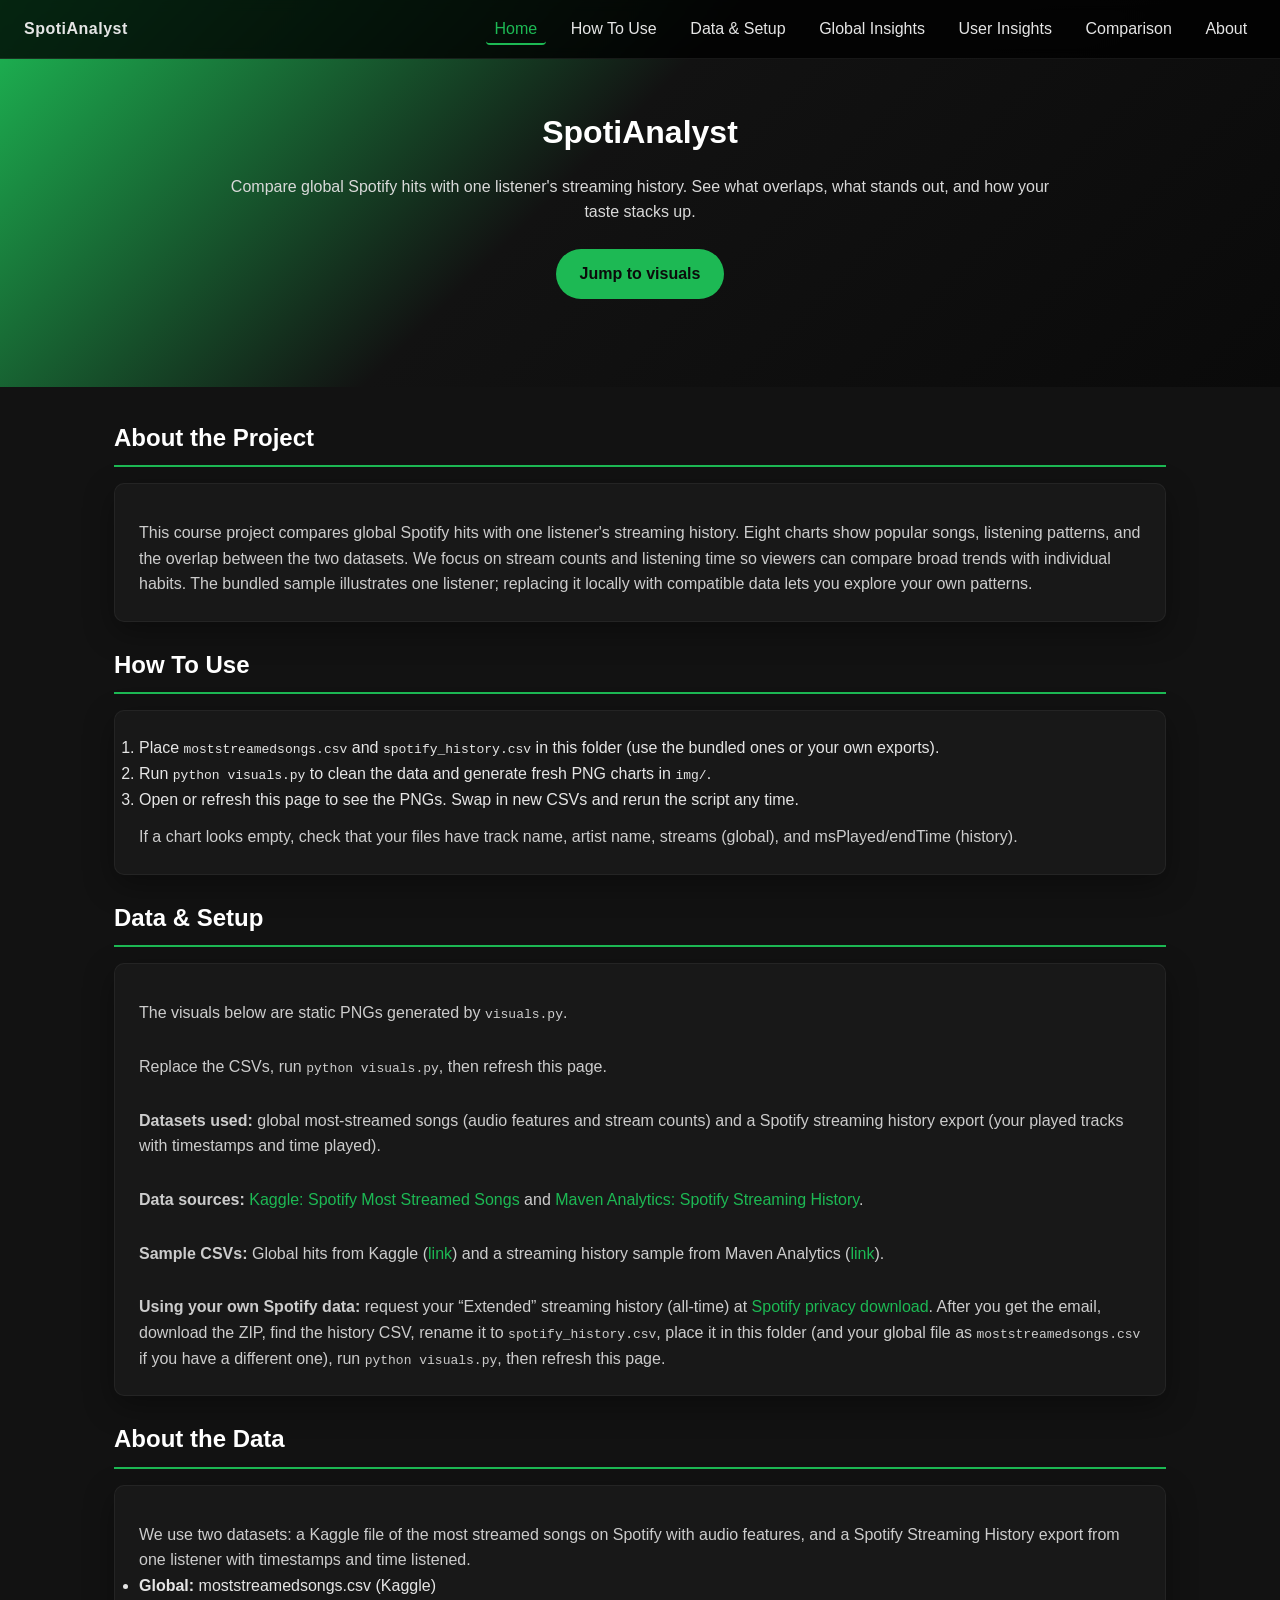
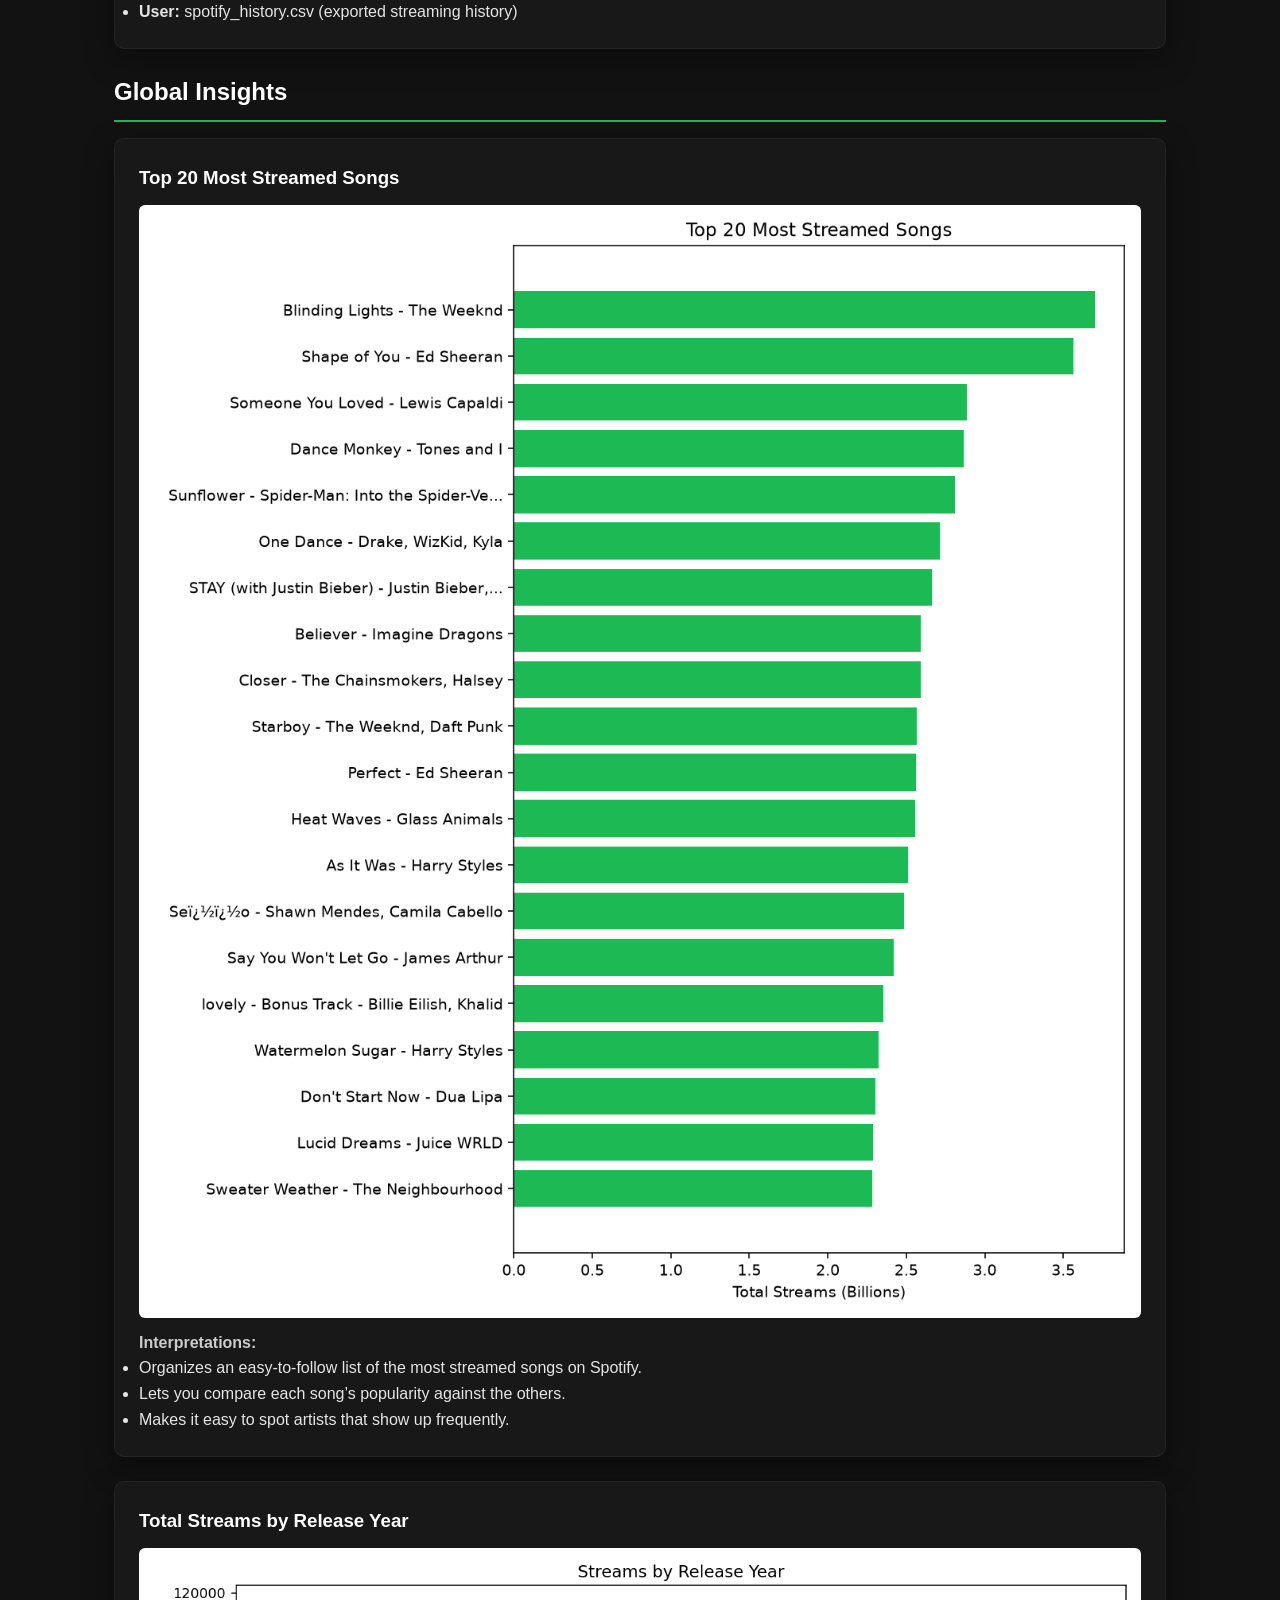
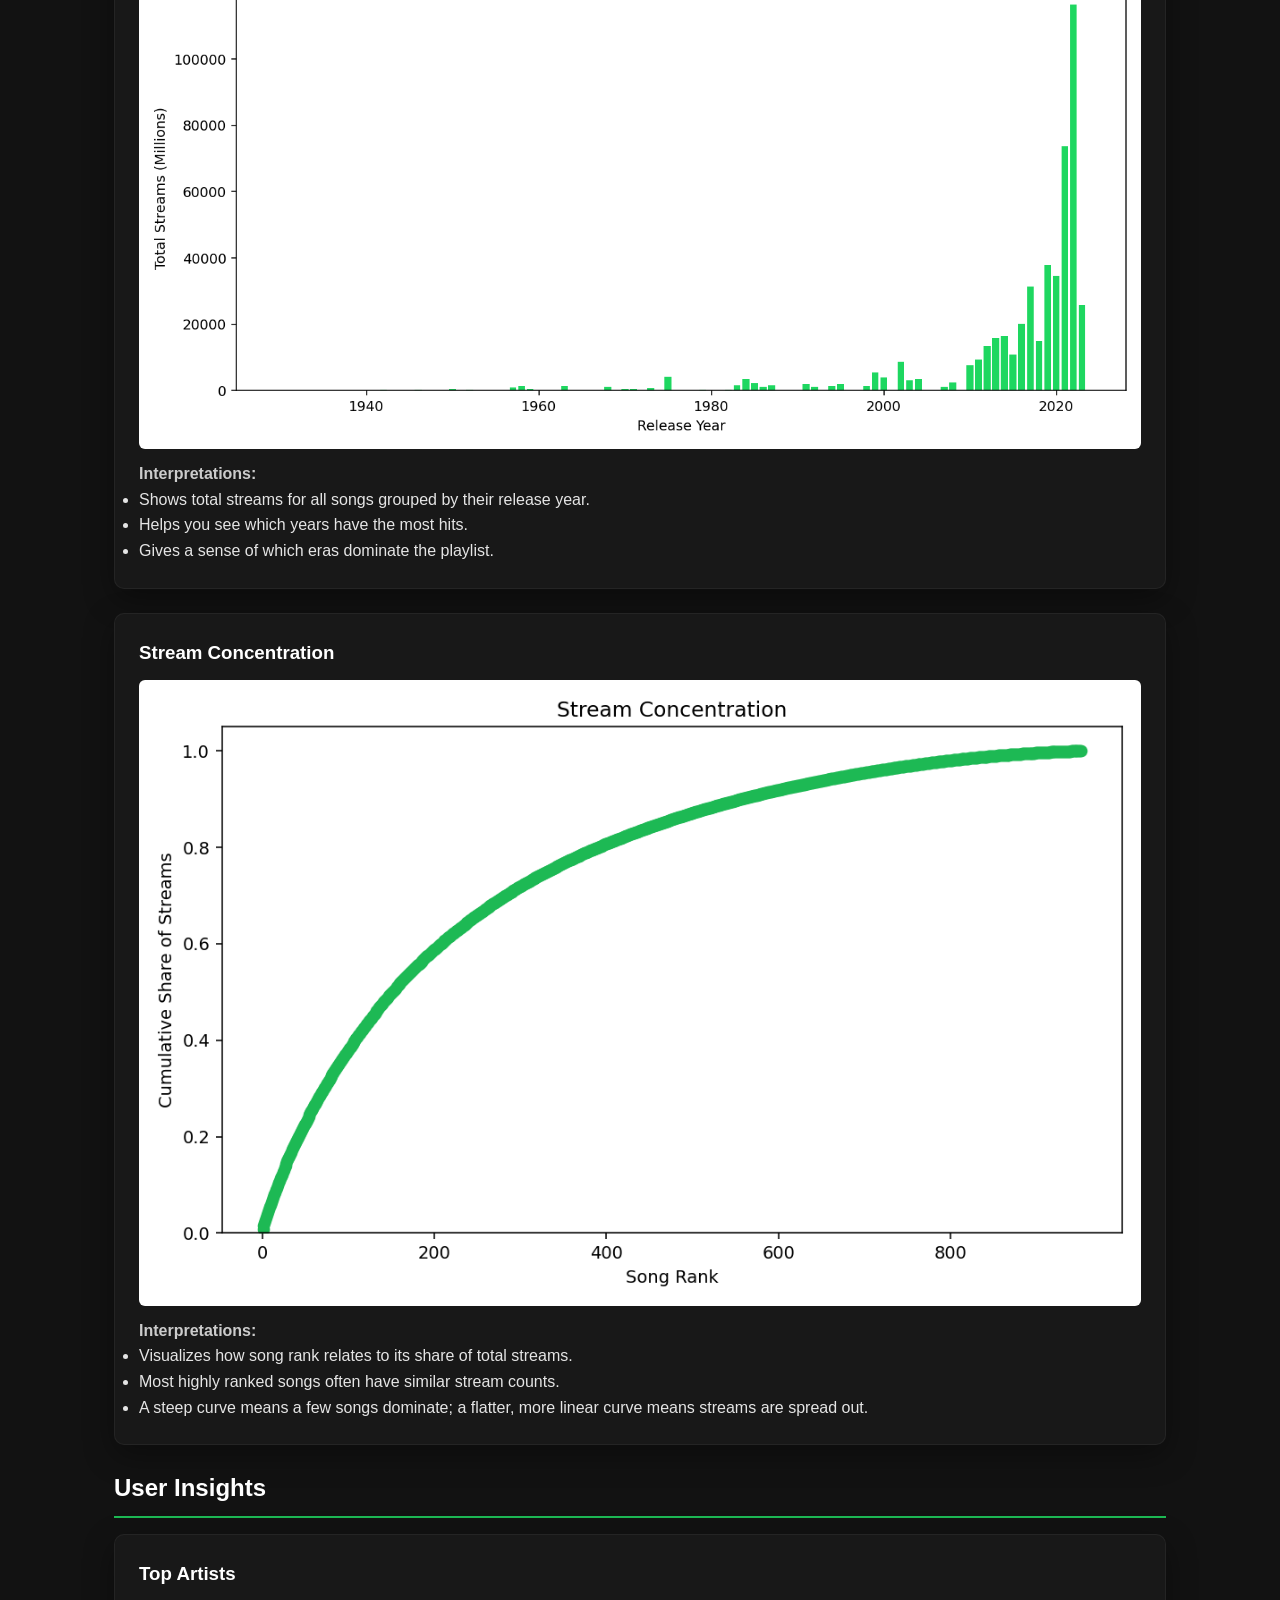
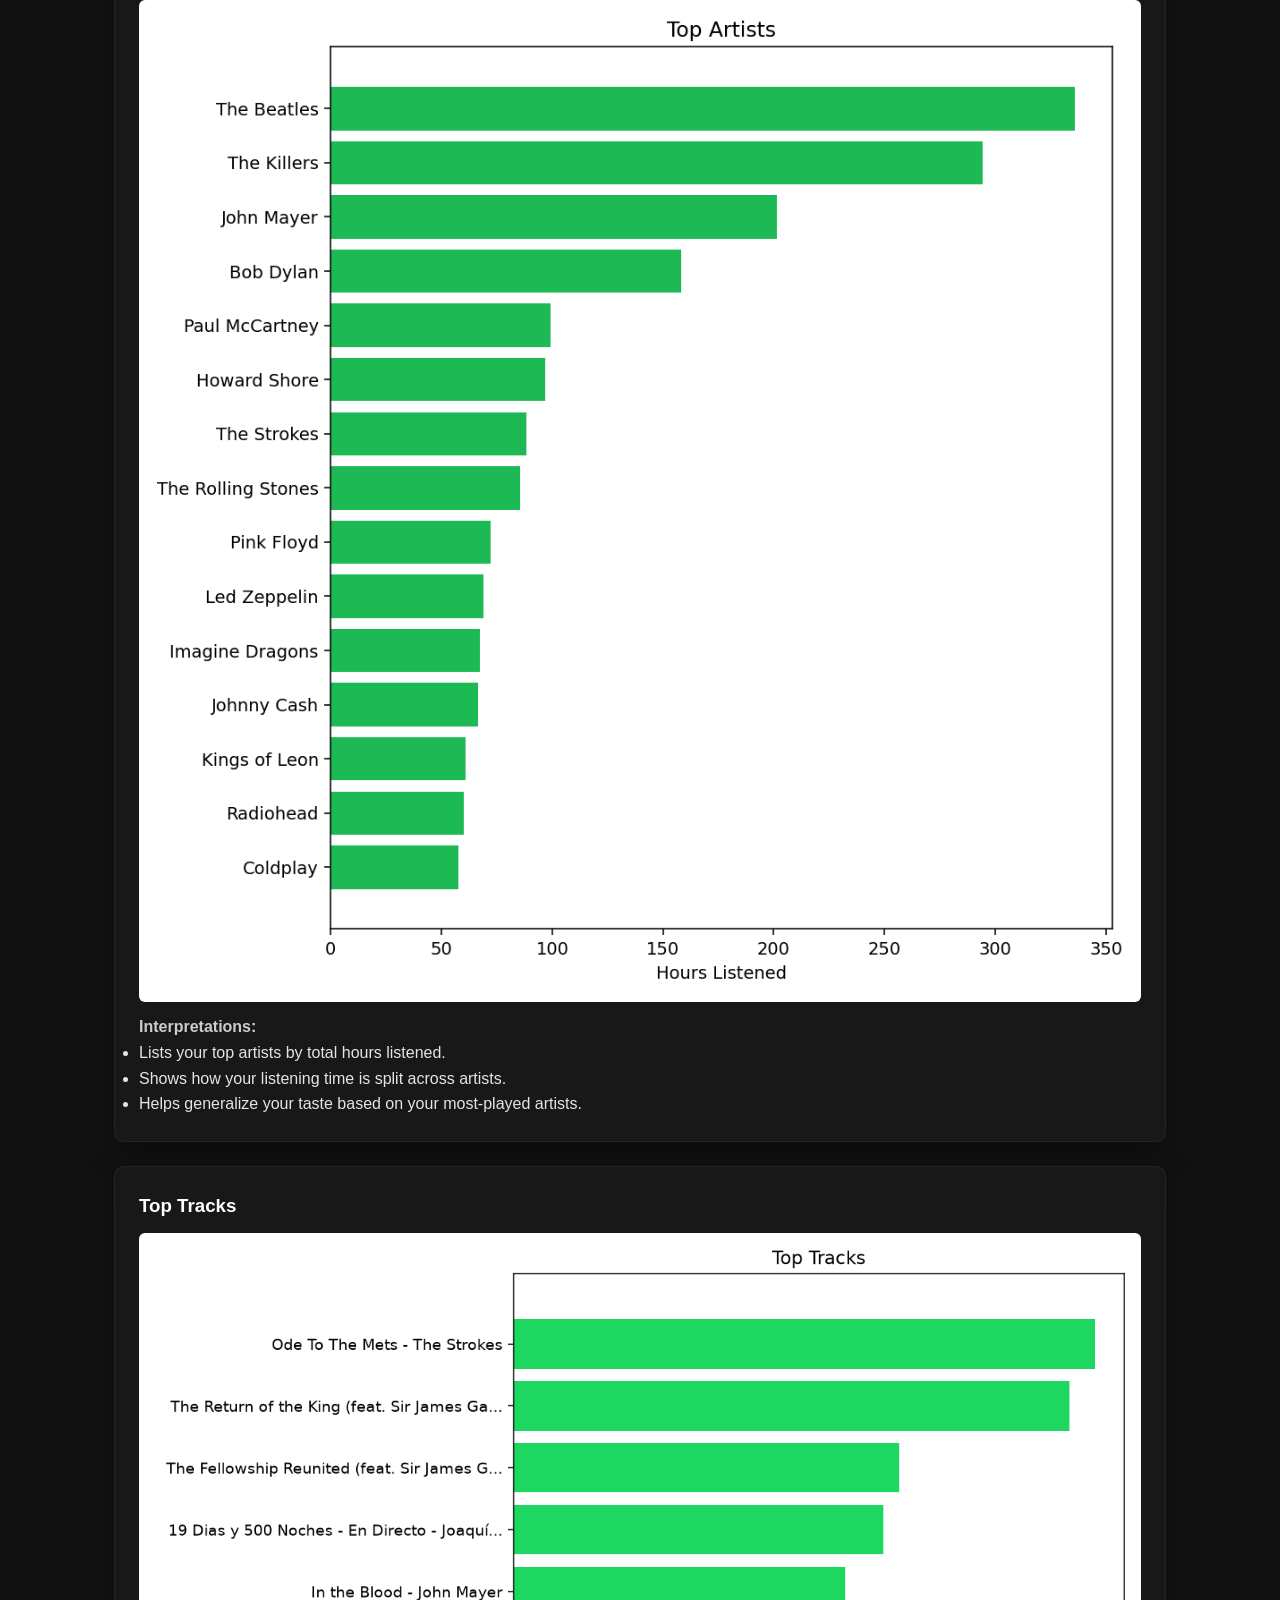
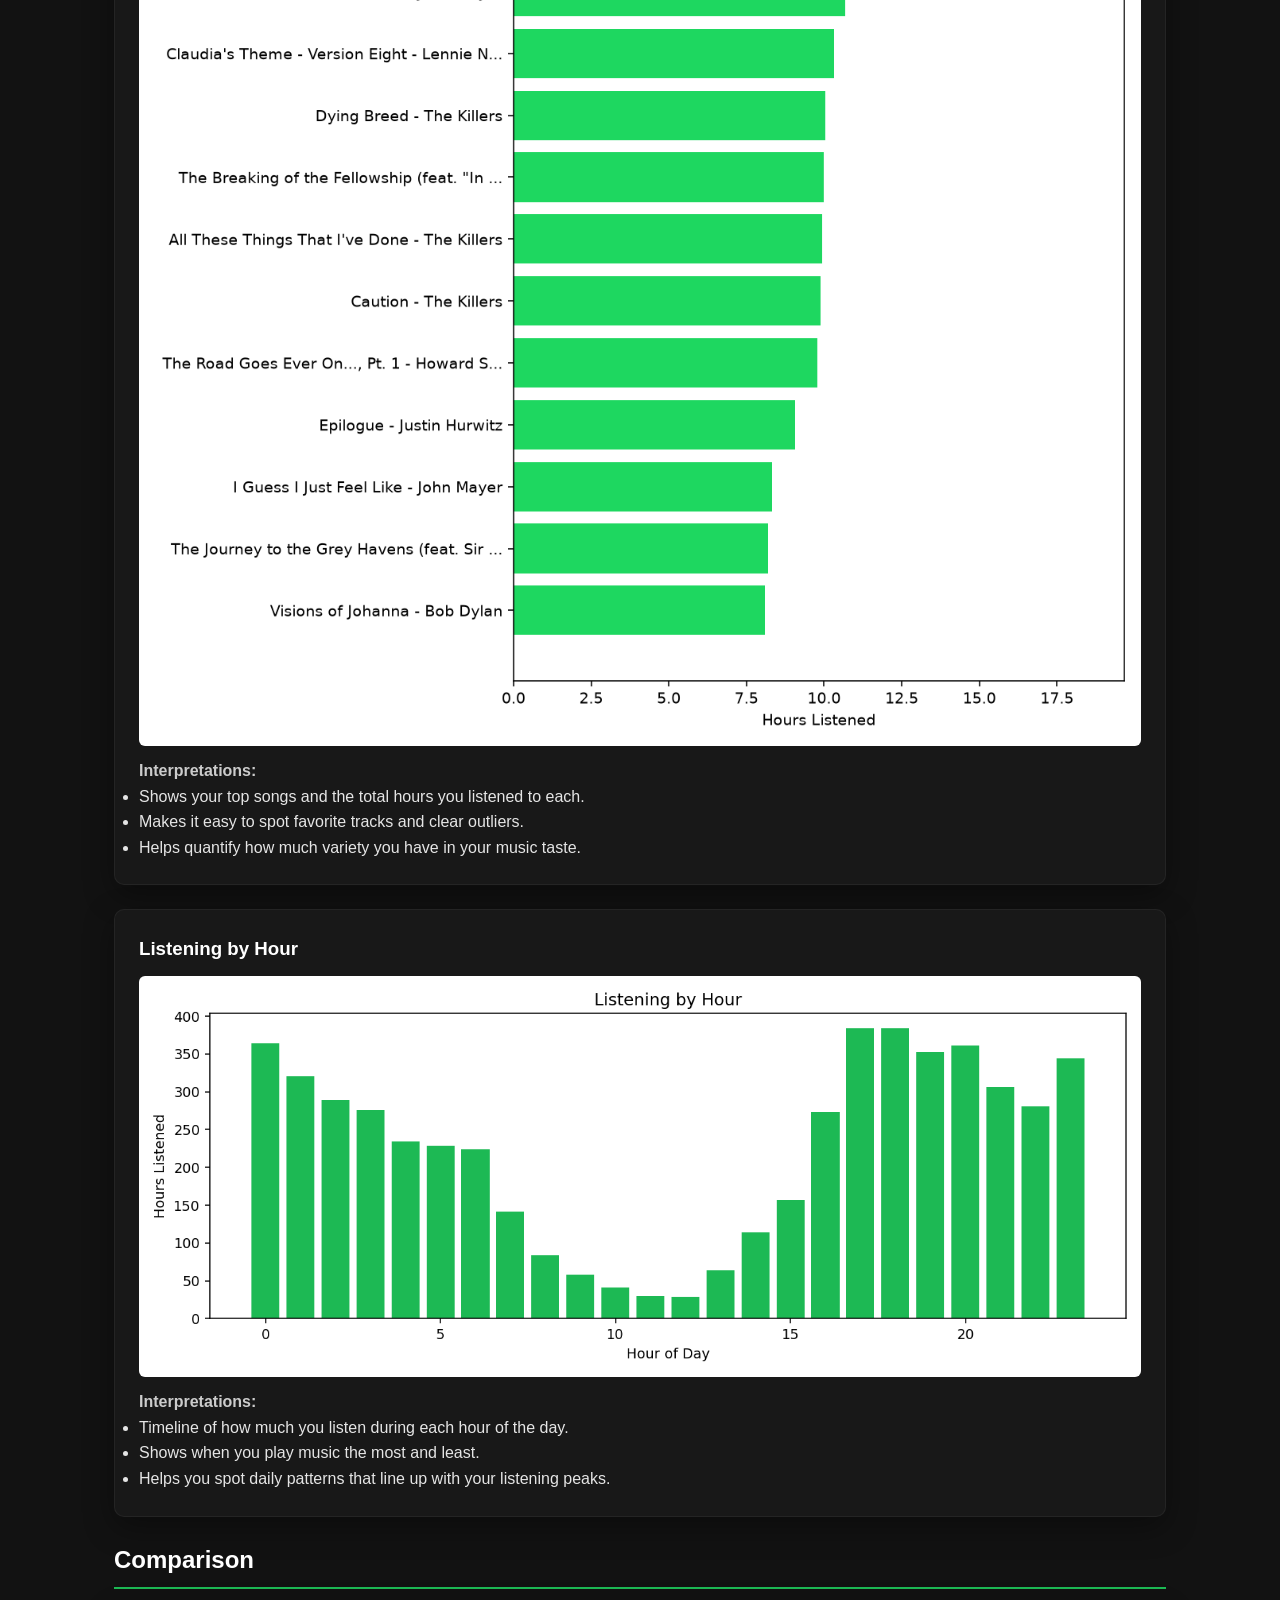
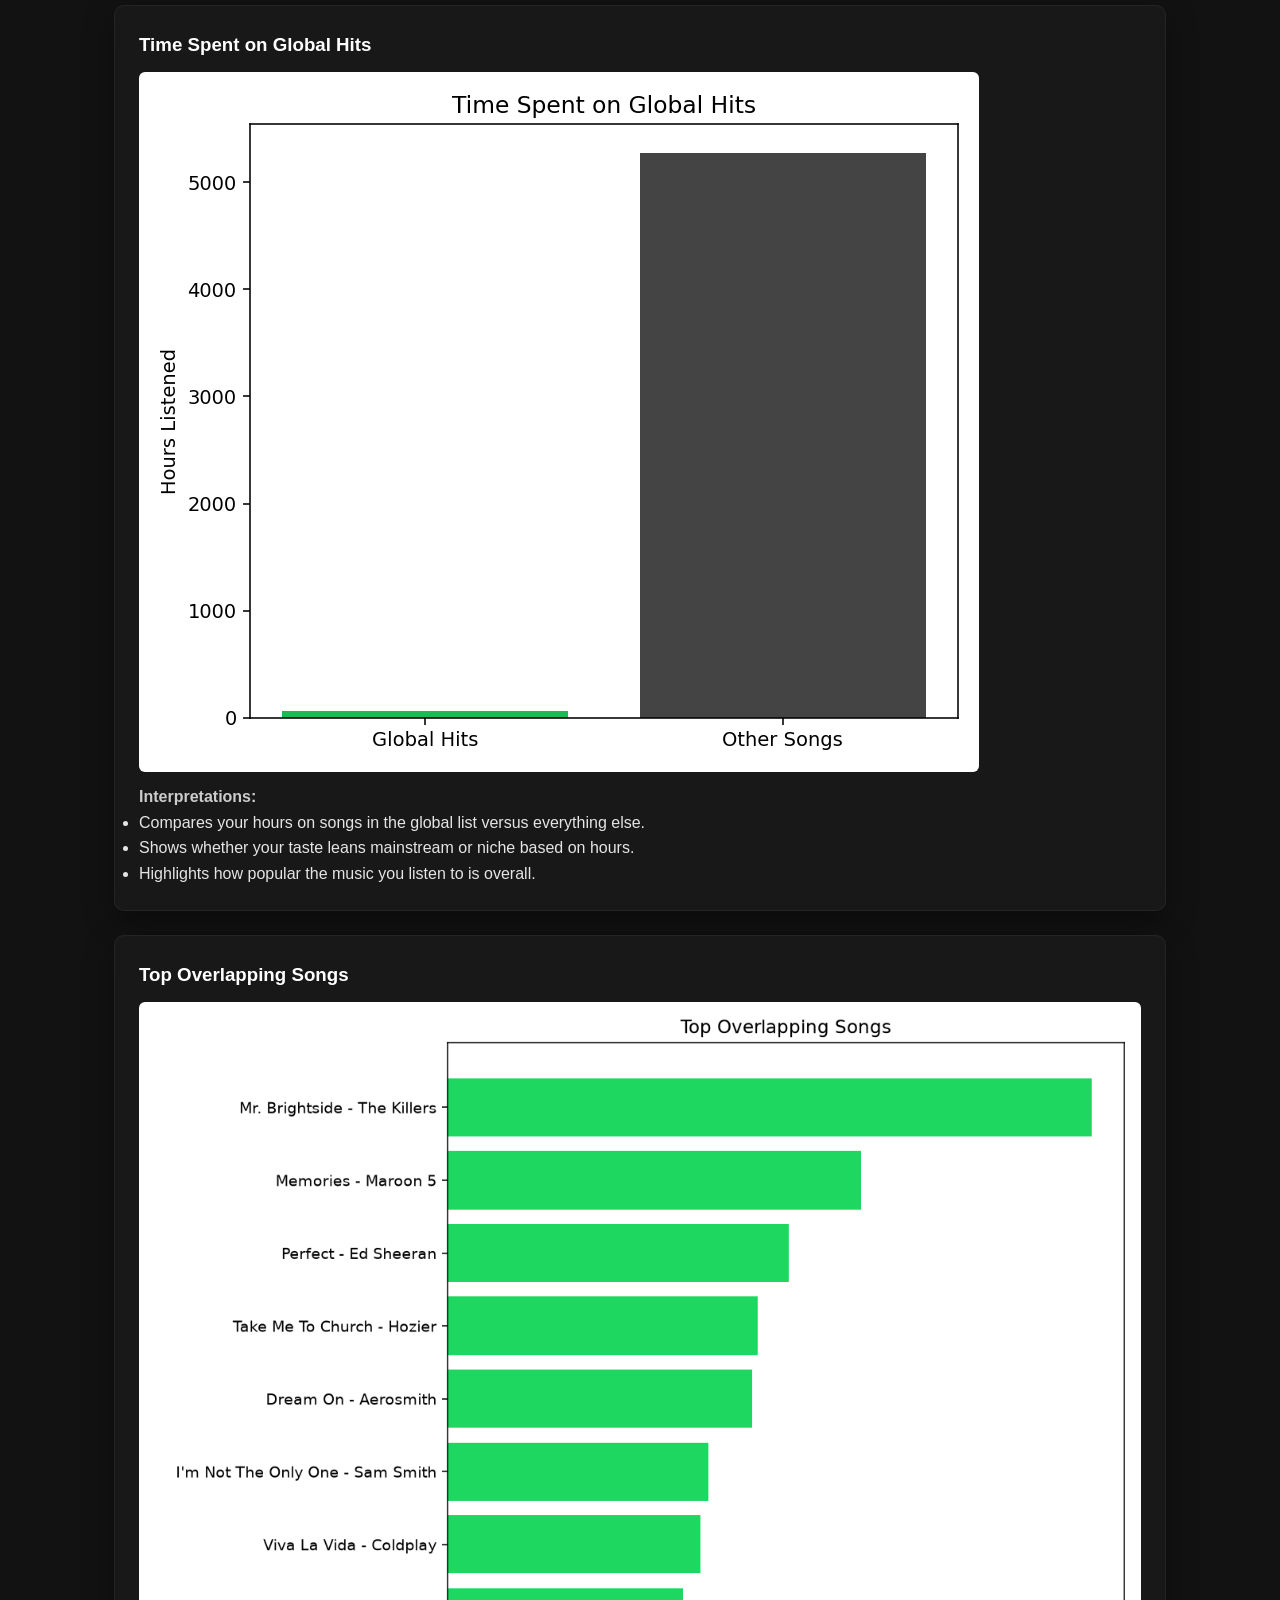
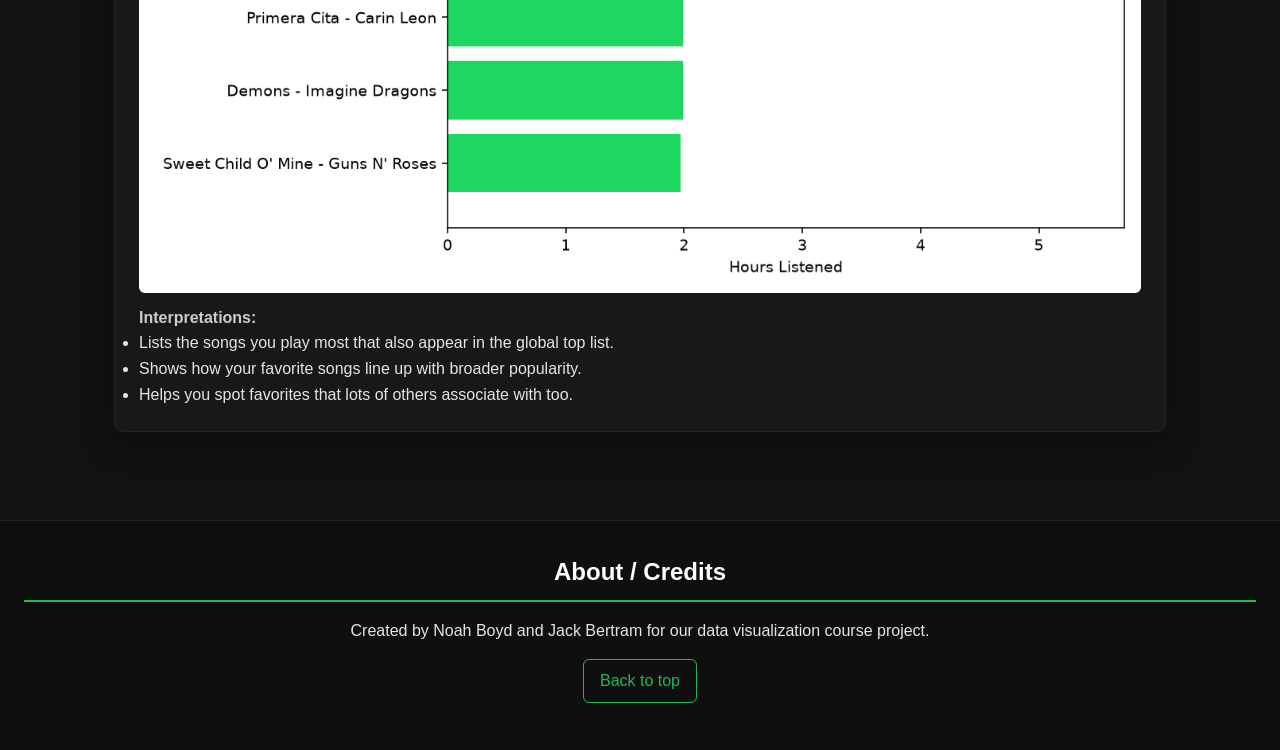
<file: index.html>
<!DOCTYPE html>
<html lang="en">
<head>
    <meta charset="UTF-8">
    <meta name="viewport" content="width=device-width, initial-scale=1.0">
    <title>SpotiAnalyst</title>
    <link rel="stylesheet" href="styles.css">
</head>
<body>
    <header id="home">
        <nav>
            <div class="logo">SpotiAnalyst</div>
            <ul>
                <li><a href="#home" class="active">Home</a></li>
                <li><a href="#how-to-use">How To Use</a></li>
                <li><a href="#data-sources">Data &amp; Setup</a></li>
                <li><a href="#global-insights">Global Insights</a></li>
                <li><a href="#user-insights">User Insights</a></li>
                <li><a href="#comparison">Comparison</a></li>
                <li><a href="#about">About</a></li>
            </ul>
        </nav>
        <div class="hero">
            <h1>SpotiAnalyst</h1>
            <p>Compare global Spotify hits with one listener's streaming history. See what overlaps, what stands out, and how your taste stacks up.</p>
            <a href="#global-insights" class="cta">Jump to visuals</a>
        </div>
    </header>

    <main>
        <section id="about-project">
            <h2>About the Project</h2>
            <div class="viz-card">
                <p>This course project compares global Spotify hits with one listener's streaming history. Eight charts show popular songs, listening patterns, and the overlap between the two datasets. We focus on stream counts and listening time so viewers can compare broad trends with individual habits. The bundled sample illustrates one listener; replacing it locally with compatible data lets you explore your own patterns.</p>
            </div>
        </section>

        <section id="how-to-use">
            <h2>How To Use</h2>
            <div class="viz-card">
                <ol>
                    <li>Place <code>moststreamedsongs.csv</code> and <code>spotify_history.csv</code> in this folder (use the bundled ones or your own exports).</li>
                    <li>Run <code>python visuals.py</code> to clean the data and generate fresh PNG charts in <code>img/</code>.</li>
                    <li>Open or refresh this page to see the PNGs. Swap in new CSVs and rerun the script any time.</li>
                </ol>
                <p>If a chart looks empty, check that your files have track name, artist name, streams (global), and msPlayed/endTime (history).</p>
            </div>
        </section>

        <section id="data-sources">
            <h2>Data &amp; Setup</h2>
            <div class="viz-card controls">
                <p>The visuals below are static PNGs generated by <code>visuals.py</code>.</p>
                <p class="hint">Replace the CSVs, run <code>python visuals.py</code>, then refresh this page.</p>
                <p><strong>Datasets used:</strong> global most-streamed songs (audio features and stream counts) and a Spotify streaming history export (your played tracks with timestamps and time played).</p>
                <p><strong>Data sources:</strong> <a href="https://www.kaggle.com/datasets/abdulszz/spotify-most-streamed-songs" target="_blank" rel="noreferrer">Kaggle: Spotify Most Streamed Songs</a> and <a href="https://mavenanalytics.io/data-playground/spotify-streaming-history" target="_blank" rel="noreferrer">Maven Analytics: Spotify Streaming History</a>.</p>
                <p><strong>Sample CSVs:</strong> Global hits from Kaggle (<a href="https://www.kaggle.com/datasets/abdulszz/spotify-most-streamed-songs">link</a>) and a streaming history sample from Maven Analytics (<a href="https://mavenanalytics.io/data-playground/spotify-streaming-history">link</a>).</p>
                <p><strong>Using your own Spotify data:</strong> request your “Extended” streaming history (all-time) at <a href="https://www.spotify.com/us/account/privacy/download/">Spotify privacy download</a>. After you get the email, download the ZIP, find the history CSV, rename it to <code>spotify_history.csv</code>, place it in this folder (and your global file as <code>moststreamedsongs.csv</code> if you have a different one), run <code>python visuals.py</code>, then refresh this page.</p>
            </div>
        </section>

        <section id="data-about">
            <h2>About the Data</h2>
            <div class="viz-card">
                <p>We use two datasets: a Kaggle file of the most streamed songs on Spotify with audio features, and a Spotify Streaming History export from one listener with timestamps and time listened.</p>
                <ul>
                    <li><strong>Global:</strong> moststreamedsongs.csv (Kaggle)</li>
                    <li><strong>User:</strong> spotify_history.csv (exported streaming history)</li>
                </ul>
            </div>
        </section>

        <section id="global-insights">
            <h2>Global Insights</h2>

            <div class="viz-card">
                <h3>Top 20 Most Streamed Songs</h3>
                <img src="img/global_top_songs.png" alt="Top 20 Most Streamed Songs" class="chart-img">
                <p><strong>Interpretations:</strong></p>
                <ul>
                    <li>Organizes an easy-to-follow list of the most streamed songs on Spotify.</li>
                    <li>Lets you compare each song’s popularity against the others.</li>
                    <li>Makes it easy to spot artists that show up frequently.</li>
                </ul>
            </div>

            <div class="viz-card">
                <h3>Total Streams by Release Year</h3>
                <img src="img/global_year_streams.png" alt="Total Streams by Release Year" class="chart-img">
                <p><strong>Interpretations:</strong></p>
                <ul>
                    <li>Shows total streams for all songs grouped by their release year.</li>
                    <li>Helps you see which years have the most hits.</li>
                    <li>Gives a sense of which eras dominate the playlist.</li>
                </ul>
            </div>

            <div class="viz-card">
                <h3>Stream Concentration</h3>
                <img src="img/global_stream_concentration.png" alt="Stream Concentration" class="chart-img">
                <p><strong>Interpretations:</strong></p>
                <ul>
                    <li>Visualizes how song rank relates to its share of total streams.</li>
                    <li>Most highly ranked songs often have similar stream counts.</li>
                    <li>A steep curve means a few songs dominate; a flatter, more linear curve means streams are spread out.</li>
                </ul>
            </div>
        </section>

        <section id="user-insights">
            <h2>User Insights</h2>

            <div class="viz-card">
                <h3>Top Artists</h3>
                <img src="img/user_top_artists.png" alt="Top Artists" class="chart-img">
                <p><strong>Interpretations:</strong></p>
                <ul>
                    <li>Lists your top artists by total hours listened.</li>
                    <li>Shows how your listening time is split across artists.</li>
                    <li>Helps generalize your taste based on your most-played artists.</li>
                </ul>
            </div>

            <div class="viz-card">
                <h3>Top Tracks</h3>
                <img src="img/user_top_tracks.png" alt="Top Tracks" class="chart-img">
                <p><strong>Interpretations:</strong></p>
                <ul>
                    <li>Shows your top songs and the total hours you listened to each.</li>
                    <li>Makes it easy to spot favorite tracks and clear outliers.</li>
                    <li>Helps quantify how much variety you have in your music taste.</li>
                </ul>
            </div>

            <div class="viz-card">
                <h3>Listening by Hour</h3>
                <img src="img/user_hour.png" alt="Listening by Hour" class="chart-img">
                <p><strong>Interpretations:</strong></p>
                <ul>
                    <li>Timeline of how much you listen during each hour of the day.</li>
                    <li>Shows when you play music the most and least.</li>
                    <li>Helps you spot daily patterns that line up with your listening peaks.</li>
                </ul>
            </div>
        </section>

        <section id="comparison">
            <h2>Comparison</h2>

            <div class="viz-card">
                <h3>Time Spent on Global Hits</h3>
                <img src="img/user_global_overlap.png" alt="Time Spent on Global Hits" class="chart-img">
                <p><strong>Interpretations:</strong></p>
                <ul>
                    <li>Compares your hours on songs in the global list versus everything else.</li>
                    <li>Shows whether your taste leans mainstream or niche based on hours.</li>
                    <li>Highlights how popular the music you listen to is overall.</li>
                </ul>
            </div>

            <div class="viz-card">
                <h3>Top Overlapping Songs</h3>
                <img src="img/user_overlap_top_tracks.png" alt="Top Overlapping Songs" class="chart-img">
                <p><strong>Interpretations:</strong></p>
                <ul>
                    <li>Lists the songs you play most that also appear in the global top list.</li>
                    <li>Shows how your favorite songs line up with broader popularity.</li>
                    <li>Helps you spot favorites that lots of others associate with too.</li>
                </ul>
            </div>
        </section>

    </main>

    <footer id="about">
        <h2>About / Credits</h2>
        <p>Created by Noah Boyd and Jack Bertram for our data visualization course project.</p>
        <a href="#home" class="back-to-top">Back to top</a>
    </footer>
</body>
</html>
</file>
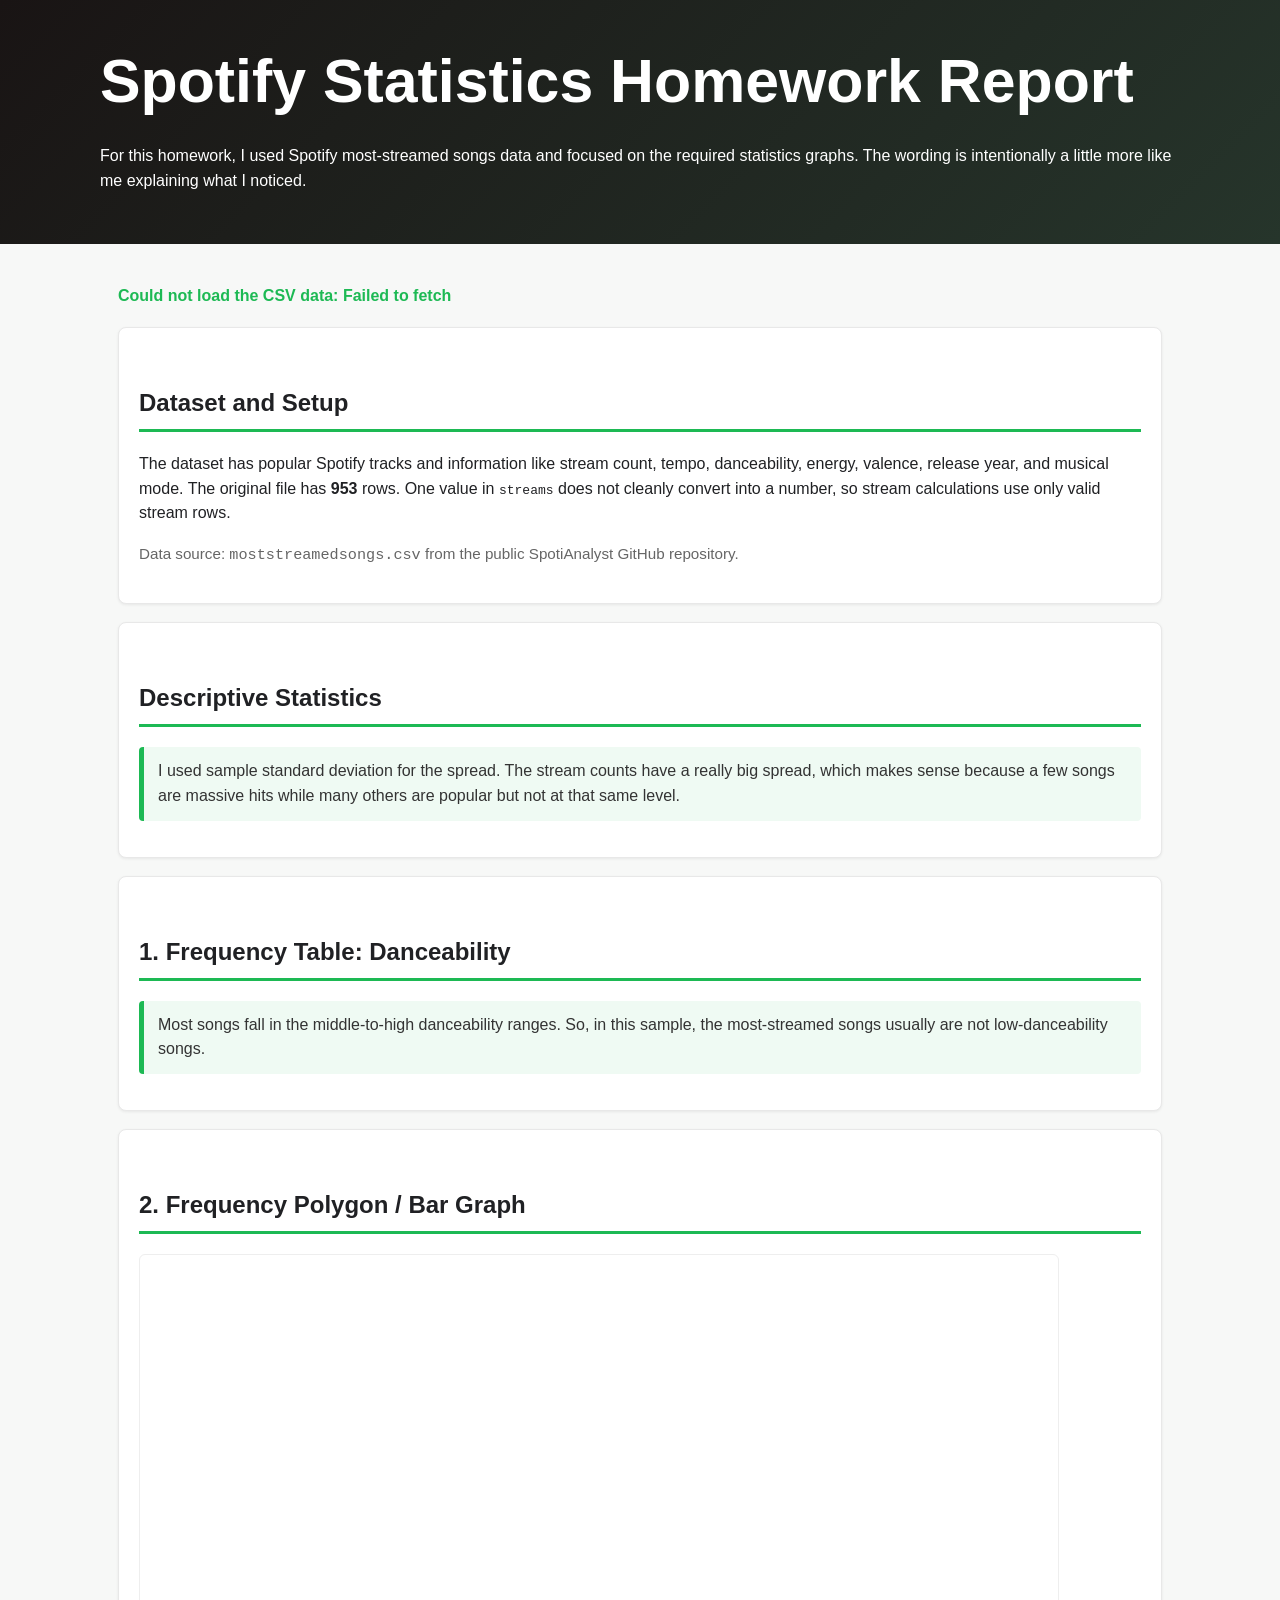
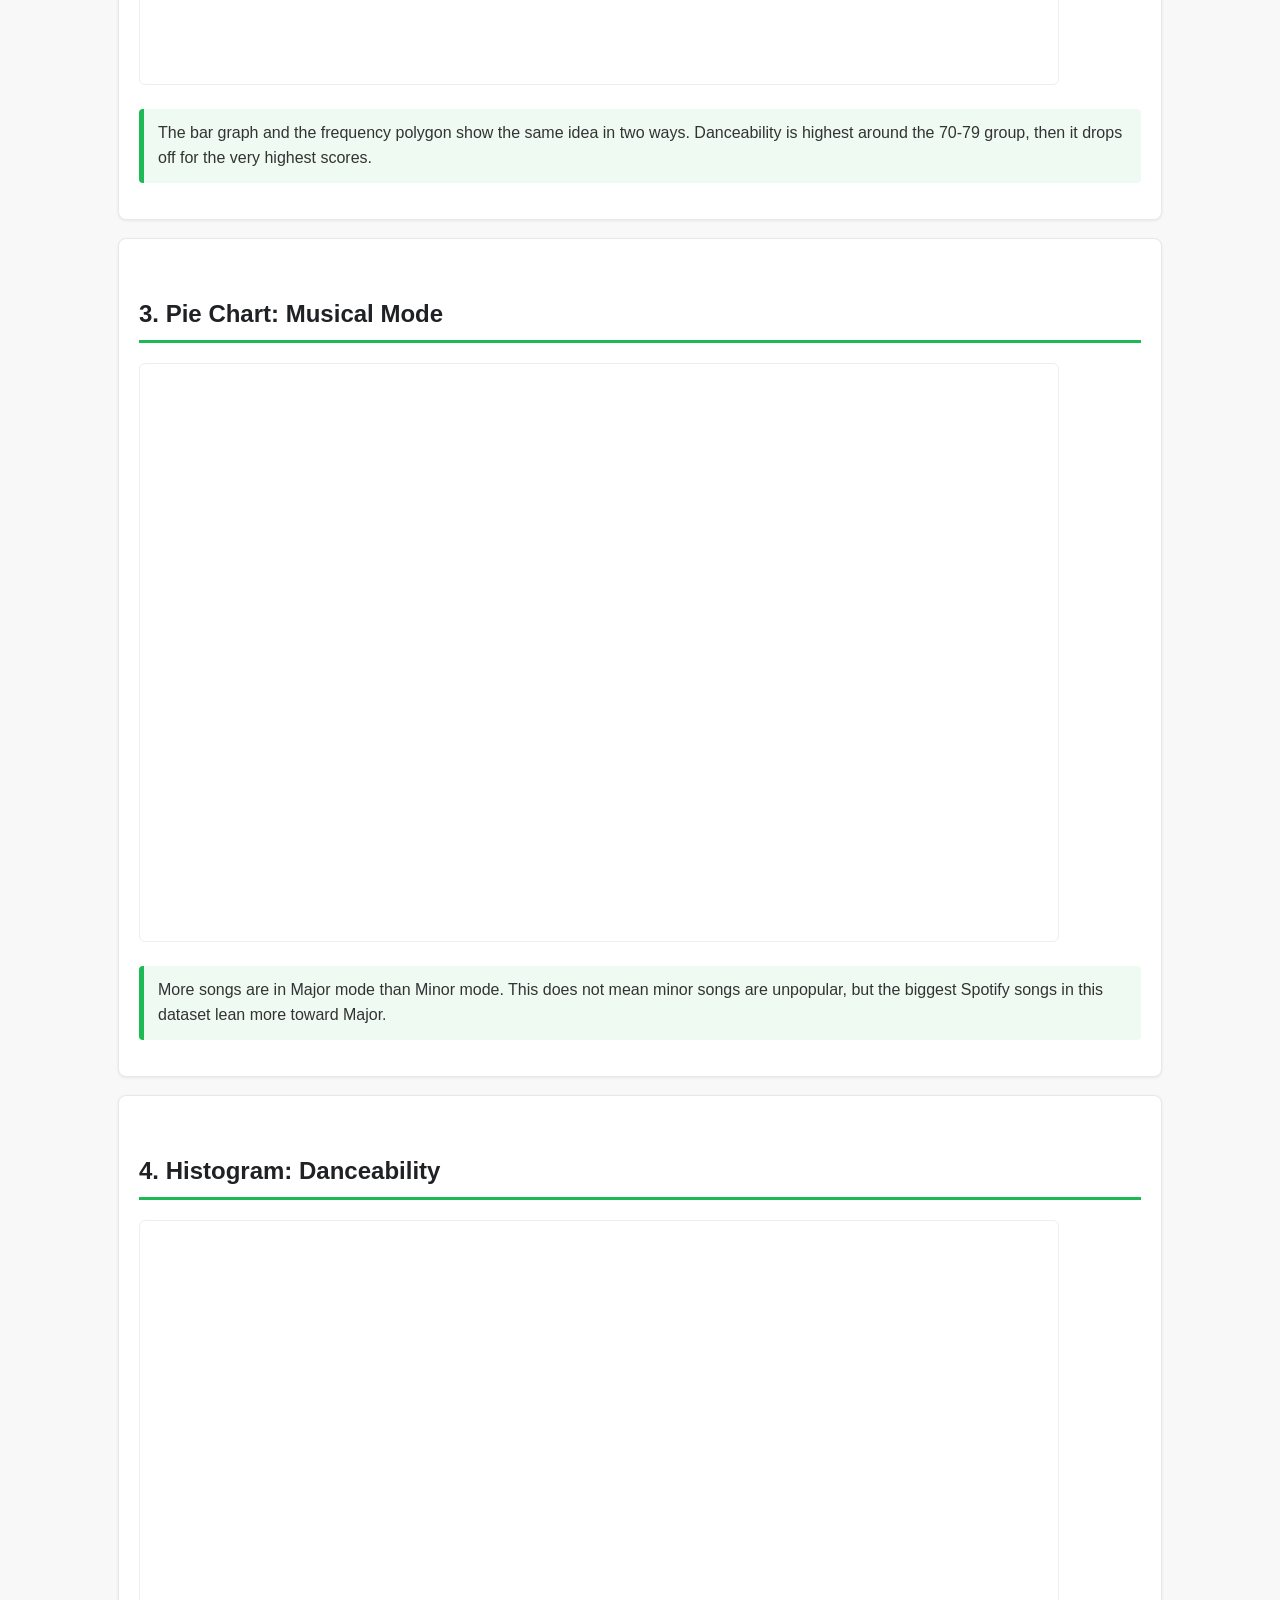
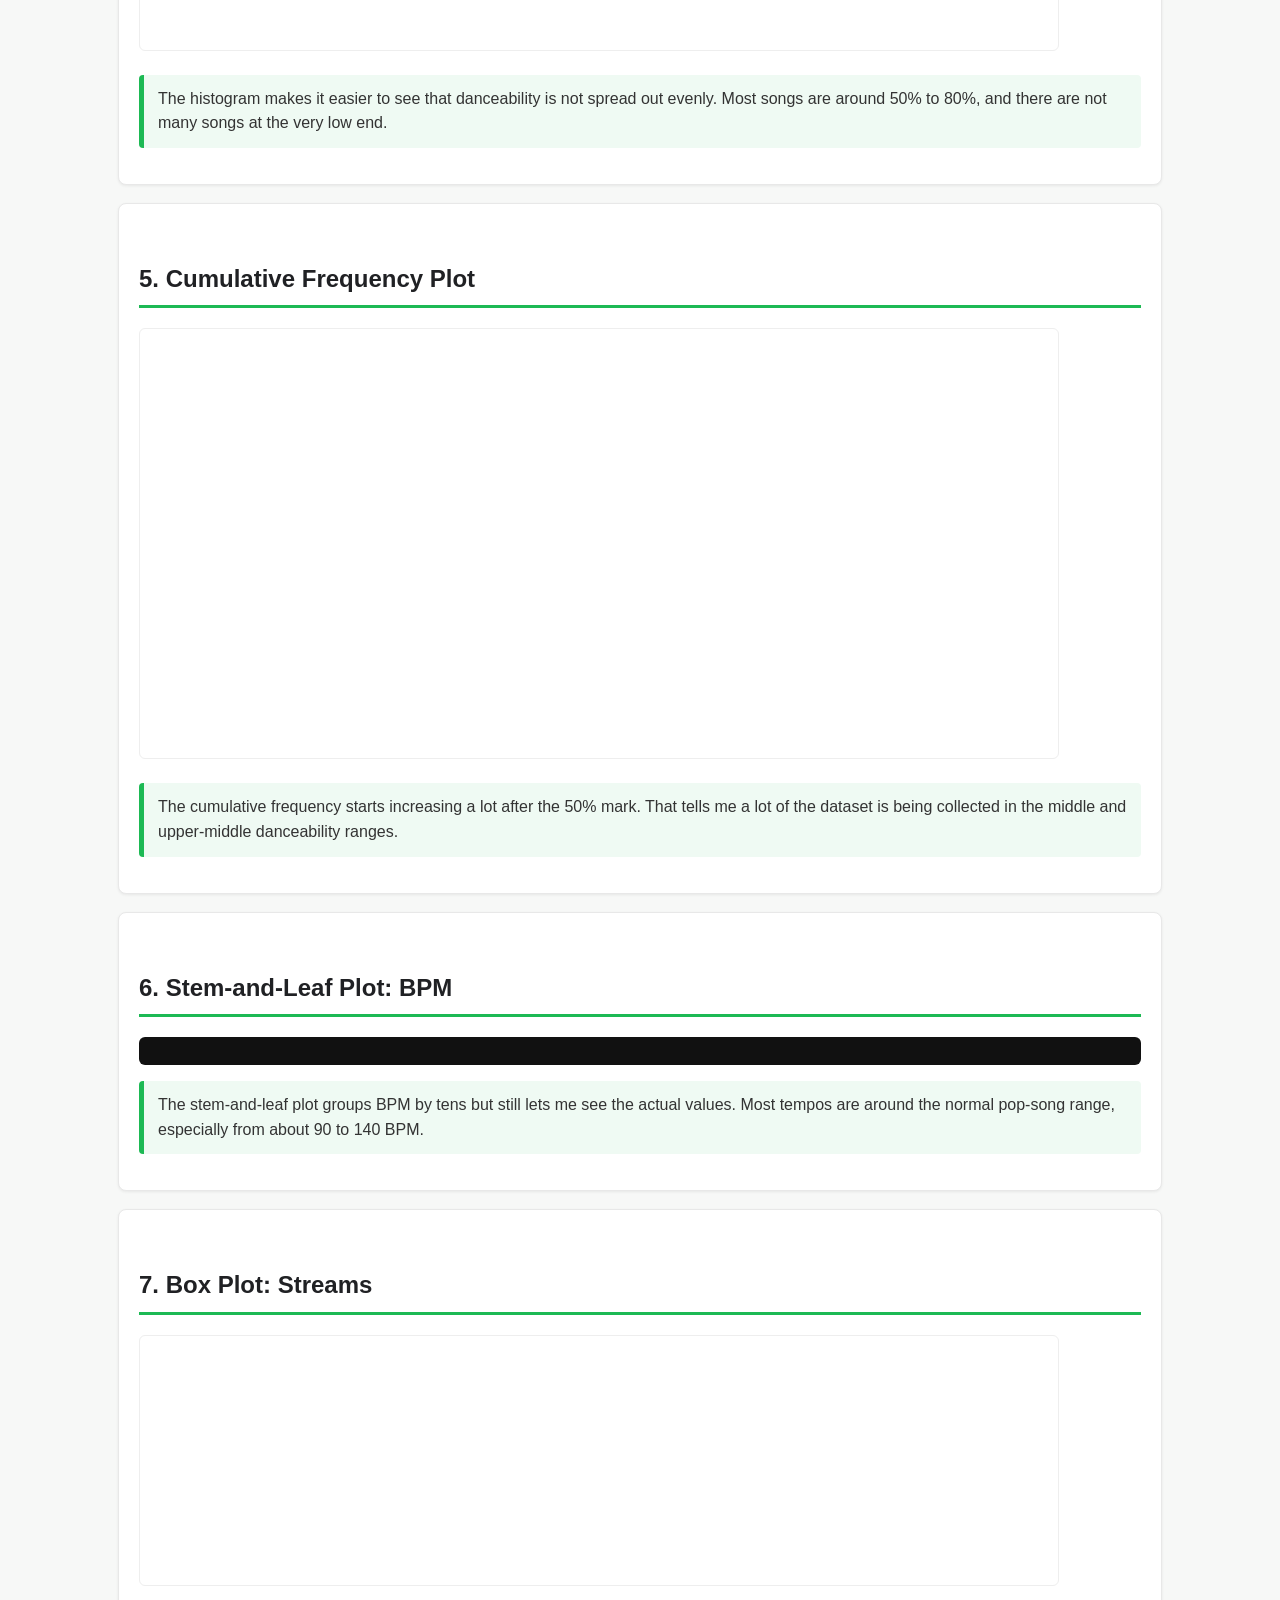
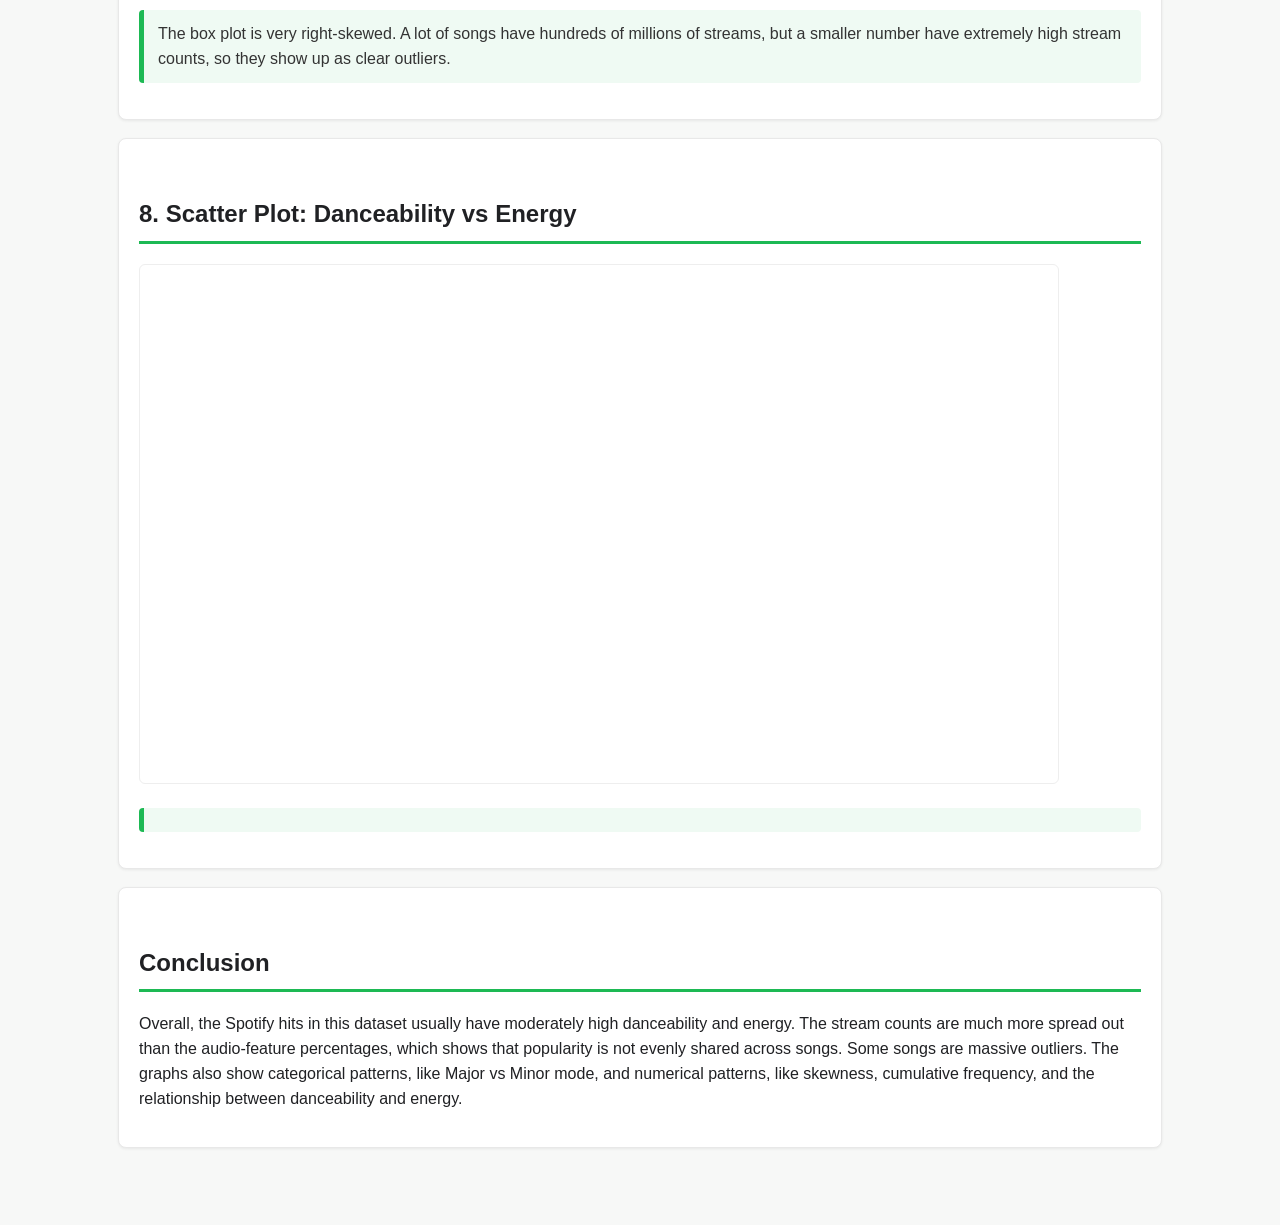
<file: stats-homework/index.html>
<!doctype html>
<html lang="en">
<head>
<meta charset="utf-8">
<meta name="viewport" content="width=device-width, initial-scale=1">
<title>Spotify Statistics Homework Report</title>
<style>
:root{--green:#1db954;--black:#191414;--ink:#202124;--muted:#666;--line:#ddd;--bg:#f7f8f7}
*{box-sizing:border-box}body{margin:0;font-family:Arial,Helvetica,sans-serif;background:var(--bg);color:var(--ink);line-height:1.55}header{background:linear-gradient(135deg,var(--black),#26352b);color:white;padding:34px 20px}main{max-width:1080px;margin:0 auto;padding:24px 18px 60px}.wrap{max-width:1080px;margin:0 auto}h1{margin:0 0 8px;font-size:clamp(2rem,5vw,3.8rem)}h2{margin-top:36px;border-bottom:3px solid var(--green);padding-bottom:8px}section{background:white;border:1px solid #e8e8e8;border-radius:8px;padding:20px;margin:18px 0;box-shadow:0 1px 3px #0001}.note{color:#333;background:#effaf3;border-left:5px solid var(--green);padding:12px 14px;border-radius:4px}.small{color:var(--muted);font-size:.95rem}table{width:100%;border-collapse:collapse;margin:12px 0;overflow:auto}th,td{border:1px solid var(--line);padding:8px;text-align:right}th:first-child,td:first-child{text-align:left}th{background:#f0f2f0}svg,canvas{width:100%;max-width:920px;background:white;border:1px solid #eee;border-radius:6px}pre{background:#111;color:#f5f5f5;overflow:auto;padding:14px;border-radius:6px;font-size:.9rem}.grid{display:grid;grid-template-columns:repeat(auto-fit,minmax(260px,1fr));gap:14px}.stat{background:#fafafa;border:1px solid #e5e5e5;border-radius:6px;padding:12px}.loading{font-weight:bold;color:var(--green)}</style>
</head>
<body>
<header><div class="wrap"><h1>Spotify Statistics Homework Report</h1><p>For this homework, I used Spotify most-streamed songs data and focused on the required statistics graphs. The wording is intentionally a little more like me explaining what I noticed.</p></div></header>
<main>
<p id="status" class="loading">Loading Spotify data...</p>
<section><h2>Dataset and Setup</h2><p>The dataset has popular Spotify tracks and information like stream count, tempo, danceability, energy, valence, release year, and musical mode. The original file has <b id="rowCount">953</b> rows. One value in <code>streams</code> does not cleanly convert into a number, so stream calculations use only valid stream rows.</p><p class="small">Data source: <code>moststreamedsongs.csv</code> from the public SpotiAnalyst GitHub repository.</p></section>
<section><h2>Descriptive Statistics</h2><div id="summary"></div><p class="note">I used sample standard deviation for the spread. The stream counts have a really big spread, which makes sense because a few songs are massive hits while many others are popular but not at that same level.</p></section>
<section><h2>1. Frequency Table: Danceability</h2><div id="freq"></div><p class="note">Most songs fall in the middle-to-high danceability ranges. So, in this sample, the most-streamed songs usually are not low-danceability songs.</p></section>
<section><h2>2. Frequency Polygon / Bar Graph</h2><svg id="bar" viewBox="0 0 920 430" role="img" aria-label="Danceability frequency bar graph with frequency polygon"></svg><p class="note">The bar graph and the frequency polygon show the same idea in two ways. Danceability is highest around the 70-79 group, then it drops off for the very highest scores.</p></section>
<section><h2>3. Pie Chart: Musical Mode</h2><svg id="pie" viewBox="0 0 620 390" role="img" aria-label="Pie chart of major and minor songs"></svg><p class="note">More songs are in Major mode than Minor mode. This does not mean minor songs are unpopular, but the biggest Spotify songs in this dataset lean more toward Major.</p></section>
<section><h2>4. Histogram: Danceability</h2><svg id="hist" viewBox="0 0 920 430" role="img" aria-label="Histogram of danceability"></svg><p class="note">The histogram makes it easier to see that danceability is not spread out evenly. Most songs are around 50% to 80%, and there are not many songs at the very low end.</p></section>
<section><h2>5. Cumulative Frequency Plot</h2><svg id="ogive" viewBox="0 0 920 430" role="img" aria-label="Cumulative frequency plot"></svg><p class="note">The cumulative frequency starts increasing a lot after the 50% mark. That tells me a lot of the dataset is being collected in the middle and upper-middle danceability ranges.</p></section>
<section><h2>6. Stem-and-Leaf Plot: BPM</h2><pre id="stem"></pre><p class="note">The stem-and-leaf plot groups BPM by tens but still lets me see the actual values. Most tempos are around the normal pop-song range, especially from about 90 to 140 BPM.</p></section>
<section><h2>7. Box Plot: Streams</h2><svg id="box" viewBox="0 0 920 250" role="img" aria-label="Box plot of streams"></svg><p class="note">The box plot is very right-skewed. A lot of songs have hundreds of millions of streams, but a smaller number have extremely high stream counts, so they show up as clear outliers.</p></section>
<section><h2>8. Scatter Plot: Danceability vs Energy</h2><canvas id="scatter" width="920" height="520" role="img" aria-label="Scatter plot of danceability and energy"></canvas><p id="corr" class="note"></p></section>
<section><h2>Conclusion</h2><p>Overall, the Spotify hits in this dataset usually have moderately high danceability and energy. The stream counts are much more spread out than the audio-feature percentages, which shows that popularity is not evenly shared across songs. Some songs are massive outliers. The graphs also show categorical patterns, like Major vs Minor mode, and numerical patterns, like skewness, cumulative frequency, and the relationship between danceability and energy.</p></section>
</main>
<script>
const CSV_URL='https://raw.githubusercontent.com/3nboyd/SpotiAnalyst/main/moststreamedsongs.csv';
const GREEN='#1db954', BLACK='#191414', GRID='#d8d8d8';
function parseCSV(text){let rows=[],row=[],cell='',q=false;for(let i=0;i<text.length;i++){let c=text[i],n=text[i+1];if(c==='"'&&q&&n==='"'){cell+='"';i++}else if(c==='"'){q=!q}else if(c===','&&!q){row.push(cell);cell=''}else if((c==='\n'||c==='\r')&&!q){if(c==='\r'&&n==='\n')i++;row.push(cell);if(row.some(x=>x!==''))rows.push(row);row=[];cell=''}else cell+=c}if(cell||row.length){row.push(cell);rows.push(row)}let h=rows.shift().map(x=>x.replace(/^\ufeff/,''));return rows.map(r=>Object.fromEntries(h.map((k,i)=>[k,r[i]??''])))}
function num(x){let v=Number(String(x).replace(/,/g,''));return Number.isFinite(v)?v:NaN}
function mean(a){return a.reduce((s,v)=>s+v,0)/a.length}function sd(a){let m=mean(a);return Math.sqrt(a.reduce((s,v)=>s+(v-m)**2,0)/(a.length-1))}function q(a,p){let b=[...a].sort((x,y)=>x-y),i=(b.length-1)*p,l=Math.floor(i),u=Math.ceil(i);return b[l]+(b[u]-b[l])*(i-l)}function fmt(x){return Number(x).toLocaleString(undefined,{maximumFractionDigits:2})}
function table(headers,rows){return '<table><thead><tr>'+headers.map(h=>`<th>${h}</th>`).join('')+'</tr></thead><tbody>'+rows.map(r=>'<tr>'+r.map(c=>`<td>${c}</td>`).join('')+'</tr>').join('')+'</tbody></table>'}
function setup(svg){svg.innerHTML='';return {w:920,h:Number(svg.viewBox.baseVal.height),l:70,r:24,t:28,b:58}}
function axes(svg,c,maxY,yLabel){let {w,h,l,r,t,b}=c;for(let i=0;i<=5;i++){let y=h-b-(h-t-b)*i/5;svg.innerHTML+=`<line x1="${l}" y1="${y}" x2="${w-r}" y2="${y}" stroke="${GRID}"/><text x="${l-10}" y="${y+4}" text-anchor="end" font-size="13">${Math.round(maxY*i/5)}</text>`}svg.innerHTML+=`<line x1="${l}" y1="${t}" x2="${l}" y2="${h-b}" stroke="#333"/><line x1="${l}" y1="${h-b}" x2="${w-r}" y2="${h-b}" stroke="#333"/><text x="18" y="${h/2}" transform="rotate(-90 18 ${h/2})" text-anchor="middle" font-size="15">${yLabel}</text>`}
function barLine(svgId,labels,vals,title,line=true){let svg=document.getElementById(svgId),c=setup(svg),maxY=Math.max(...vals)*1.15,{w,h,l,r,t,b}=c,bw=(w-l-r)/vals.length*.72;axes(svg,c,maxY,'Number of songs');svg.innerHTML+=`<text x="${w/2}" y="20" text-anchor="middle" font-size="19" font-weight="bold">${title}</text>`;let pts=[];vals.forEach((v,i)=>{let x=l+(w-l-r)*(i+.5)/vals.length,y=h-b-(h-t-b)*v/maxY;pts.push([x,y]);svg.innerHTML+=`<rect x="${x-bw/2}" y="${y}" width="${bw}" height="${h-b-y}" fill="${GREEN}" opacity=".75" stroke="#147c39"/><text x="${x}" y="${h-b+25}" text-anchor="middle" font-size="13" transform="rotate(-30 ${x} ${h-b+25})">${labels[i]}</text>`});if(line){svg.innerHTML+=`<polyline points="${pts.map(p=>p.join(',')).join(' ')}" fill="none" stroke="#111" stroke-width="4"/>`+pts.map(p=>`<circle cx="${p[0]}" cy="${p[1]}" r="6" fill="#111"/>`).join('')}}
function pie(counts){let svg=document.getElementById('pie'),total=counts.Major+counts.Minor,cx=210,cy=190,r=120,start=-Math.PI/2;svg.innerHTML='<text x="310" y="24" text-anchor="middle" font-size="19" font-weight="bold">Major vs Minor Songs</text>';[['Major',counts.Major,GREEN],['Minor',counts.Minor,BLACK]].forEach(([name,val,color])=>{let ang=2*Math.PI*val/total,end=start+ang,large=ang>Math.PI?1:0,x1=cx+r*Math.cos(start),y1=cy+r*Math.sin(start),x2=cx+r*Math.cos(end),y2=cy+r*Math.sin(end);svg.innerHTML+=`<path d="M${cx},${cy} L${x1},${y1} A${r},${r} 0 ${large} 1 ${x2},${y2} Z" fill="${color}"/>`;let mid=(start+end)/2;svg.innerHTML+=`<text x="${cx+(r+42)*Math.cos(mid)}" y="${cy+(r+42)*Math.sin(mid)}" text-anchor="middle" font-size="15">${name}: ${(val/total*100).toFixed(1)}%</text>`;start=end});svg.innerHTML+=`<rect x="430" y="150" width="18" height="18" fill="${GREEN}"/><text x="456" y="164">Major (${counts.Major})</text><rect x="430" y="185" width="18" height="18" fill="${BLACK}"/><text x="456" y="199">Minor (${counts.Minor})</text>`}
function ogive(labels,cum){let svg=document.getElementById('ogive'),c=setup(svg),maxY=Math.max(...cum)*1.05,{w,h,l,r,t,b}=c;axes(svg,c,maxY,'Cumulative songs');svg.innerHTML+=`<text x="${w/2}" y="20" text-anchor="middle" font-size="19" font-weight="bold">Cumulative Frequency for Danceability</text>`;let pts=cum.map((v,i)=>[l+(w-l-r)*(i+.5)/cum.length,h-b-(h-t-b)*v/maxY]);svg.innerHTML+=`<polyline points="${pts.map(p=>p.join(',')).join(' ')}" fill="none" stroke="${GREEN}" stroke-width="4"/>`+pts.map((p,i)=>`<circle cx="${p[0]}" cy="${p[1]}" r="5" fill="${GREEN}"/><text x="${p[0]}" y="${h-b+24}" text-anchor="middle" font-size="13">${labels[i]}</text>`).join('')}
function stem(vals){let groups={};vals.sort((a,b)=>a-b).forEach(v=>{let s=Math.floor(v/10),leaf=v%10;(groups[s]??=[]).push(leaf)});return 'Stem | Leaves\nEach stem is tens of BPM and each leaf is ones of BPM.\n--------------------------------------------------------\n'+Object.keys(groups).map(s=>`${String(s).padStart(4)} | ${groups[s].join(' ')}`).join('\n')}
function box(vals){let svg=document.getElementById('box'),v=vals.filter(Number.isFinite).sort((a,b)=>a-b),min=v[0],max=v[v.length-1],q1=q(v,.25),med=q(v,.5),q3=q(v,.75),w=920,h=250,l=80,r=40,y=125,scale=x=>l+(x-min)/(max-min)*(w-l-r);svg.innerHTML=`<text x="460" y="26" text-anchor="middle" font-size="19" font-weight="bold">Box Plot of Streams (Millions)</text><line x1="${scale(min)}" y1="${y}" x2="${scale(max)}" y2="${y}" stroke="#333"/><rect x="${scale(q1)}" y="${y-35}" width="${scale(q3)-scale(q1)}" height="70" fill="${GREEN}" opacity=".75" stroke="#147c39"/><line x1="${scale(med)}" y1="${y-40}" x2="${scale(med)}" y2="${y+40}" stroke="#111" stroke-width="3"/><line x1="${scale(min)}" y1="${y-25}" x2="${scale(min)}" y2="${y+25}" stroke="#333"/><line x1="${scale(max)}" y1="${y-25}" x2="${scale(max)}" y2="${y+25}" stroke="#333"/><text x="80" y="215">min ${fmt(min)}</text><text x="270" y="215">Q1 ${fmt(q1)}</text><text x="430" y="215">median ${fmt(med)}</text><text x="585" y="215">Q3 ${fmt(q3)}</text><text x="760" y="215">max ${fmt(max)}</text>`}
function scatter(rows,corr){let can=document.getElementById('scatter'),ctx=can.getContext('2d'),w=can.width,h=can.height,l=70,b=55,t=30,r=25;ctx.clearRect(0,0,w,h);ctx.fillStyle='white';ctx.fillRect(0,0,w,h);ctx.strokeStyle=GRID;ctx.fillStyle='#333';ctx.font='14px Arial';for(let i=0;i<=5;i++){let x=l+(w-l-r)*i/5,y=h-b-(h-t-b)*i/5;ctx.strokeStyle=GRID;ctx.beginPath();ctx.moveTo(l,y);ctx.lineTo(w-r,y);ctx.stroke();ctx.fillText(String(i*20),l-35,y+4);ctx.fillText(String(i*20),x-8,h-b+24)}ctx.strokeStyle='#333';ctx.beginPath();ctx.moveTo(l,t);ctx.lineTo(l,h-b);ctx.lineTo(w-r,h-b);ctx.stroke();ctx.font='20px Arial';ctx.fillText('Danceability vs Energy',w/2-115,24);rows.forEach(d=>{let x=l+(w-l-r)*d.dance/100,y=h-b-(h-t-b)*d.energy/100;ctx.fillStyle=d.mode==='Major'?GREEN:BLACK;ctx.globalAlpha=.62;ctx.beginPath();ctx.arc(x,y,4,0,7);ctx.fill()});ctx.globalAlpha=1;ctx.font='15px Arial';ctx.fillStyle='#333';ctx.fillText('Danceability (%)',w/2-55,h-12);ctx.save();ctx.translate(20,h/2+45);ctx.rotate(-Math.PI/2);ctx.fillText('Energy (%)',0,0);ctx.restore();document.getElementById('corr').textContent=`The Pearson correlation is ${corr.toFixed(3)}. That is positive, but not super strong. So more danceable songs do tend to be a little more energetic, but danceability does not explain everything about a song's energy.`}
fetch(CSV_URL).then(r=>r.text()).then(text=>{let rows=parseCSV(text).map(r=>({streams:num(r.streams),bpm:num(r.bpm),dance:num(r['danceability_%']),energy:num(r['energy_%']),valence:num(r['valence_%']),year:num(r.released_year),artists:num(r.artist_count),playlists:num(r.in_spotify_playlists),mode:r.mode}));document.getElementById('status').remove();document.getElementById('rowCount').textContent=rows.length;let vars=[['streams_millions',rows.map(r=>r.streams/1e6).filter(Number.isFinite)],['bpm',rows.map(r=>r.bpm).filter(Number.isFinite)],['danceability_%',rows.map(r=>r.dance).filter(Number.isFinite)],['energy_%',rows.map(r=>r.energy).filter(Number.isFinite)],['valence_%',rows.map(r=>r.valence).filter(Number.isFinite)],['released_year',rows.map(r=>r.year).filter(Number.isFinite)],['artist_count',rows.map(r=>r.artists).filter(Number.isFinite)],['in_spotify_playlists',rows.map(r=>r.playlists).filter(Number.isFinite)]];document.getElementById('summary').innerHTML=table(['Variable','Count','Mean','Sample SD','Min','Q1','Median','Q3','Max'],vars.map(([n,a])=>[n,a.length,fmt(mean(a)),fmt(sd(a)),fmt(Math.min(...a)),fmt(q(a,.25)),fmt(q(a,.5)),fmt(q(a,.75)),fmt(Math.max(...a))]));let labels=['20-29','30-39','40-49','50-59','60-69','70-79','80-89','90-99'],freq=Array(8).fill(0);rows.forEach(r=>{let i=Math.floor((r.dance-20)/10);if(i>=0&&i<8)freq[i]++});let total=freq.reduce((a,b)=>a+b,0),cum=0;document.getElementById('freq').innerHTML=table(['Danceability interval','Frequency','Relative frequency','Percent','Cumulative frequency','Cumulative percent'],labels.map((lab,i)=>{cum+=freq[i];return[lab,freq[i],(freq[i]/total).toFixed(4),(freq[i]/total*100).toFixed(2)+'%',cum,(cum/total*100).toFixed(2)+'%']}));barLine('bar',labels,freq,'Danceability Frequency Bar Graph with Frequency Polygon',true);pie({Major:rows.filter(r=>r.mode==='Major').length,Minor:rows.filter(r=>r.mode==='Minor').length});barLine('hist',labels,freq,'Histogram of Danceability',false);let c=0;ogive(labels,freq.map(v=>c+=v));document.getElementById('stem').textContent=stem(rows.map(r=>r.bpm).filter(Number.isFinite).map(Math.round));box(rows.map(r=>r.streams/1e6));let pairs=rows.filter(r=>Number.isFinite(r.dance)&&Number.isFinite(r.energy)),mx=mean(pairs.map(r=>r.dance)),my=mean(pairs.map(r=>r.energy));let corr=pairs.reduce((s,r)=>s+(r.dance-mx)*(r.energy-my),0)/Math.sqrt(pairs.reduce((s,r)=>s+(r.dance-mx)**2,0)*pairs.reduce((s,r)=>s+(r.energy-my)**2,0));scatter(pairs,corr)}).catch(e=>{document.getElementById('status').textContent='Could not load the CSV data: '+e.message});
</script>
</body>
</html>
</file>
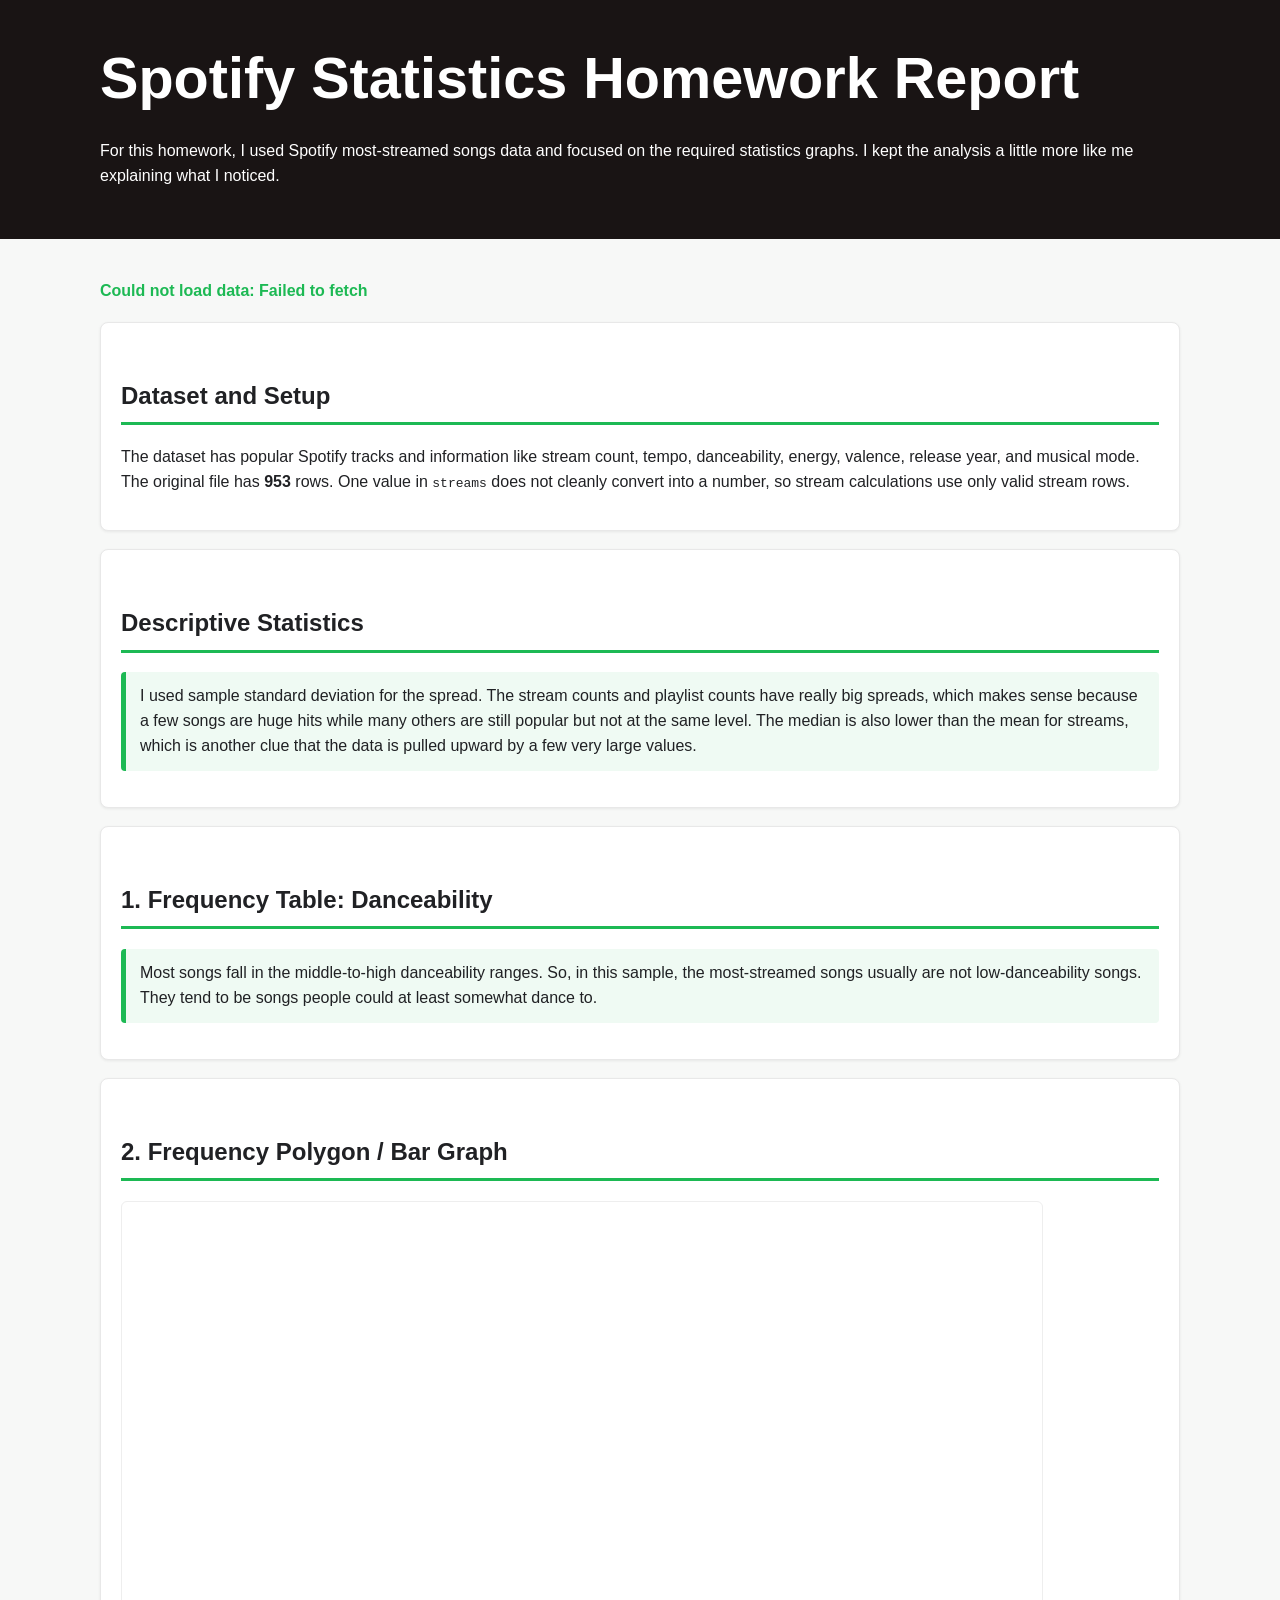
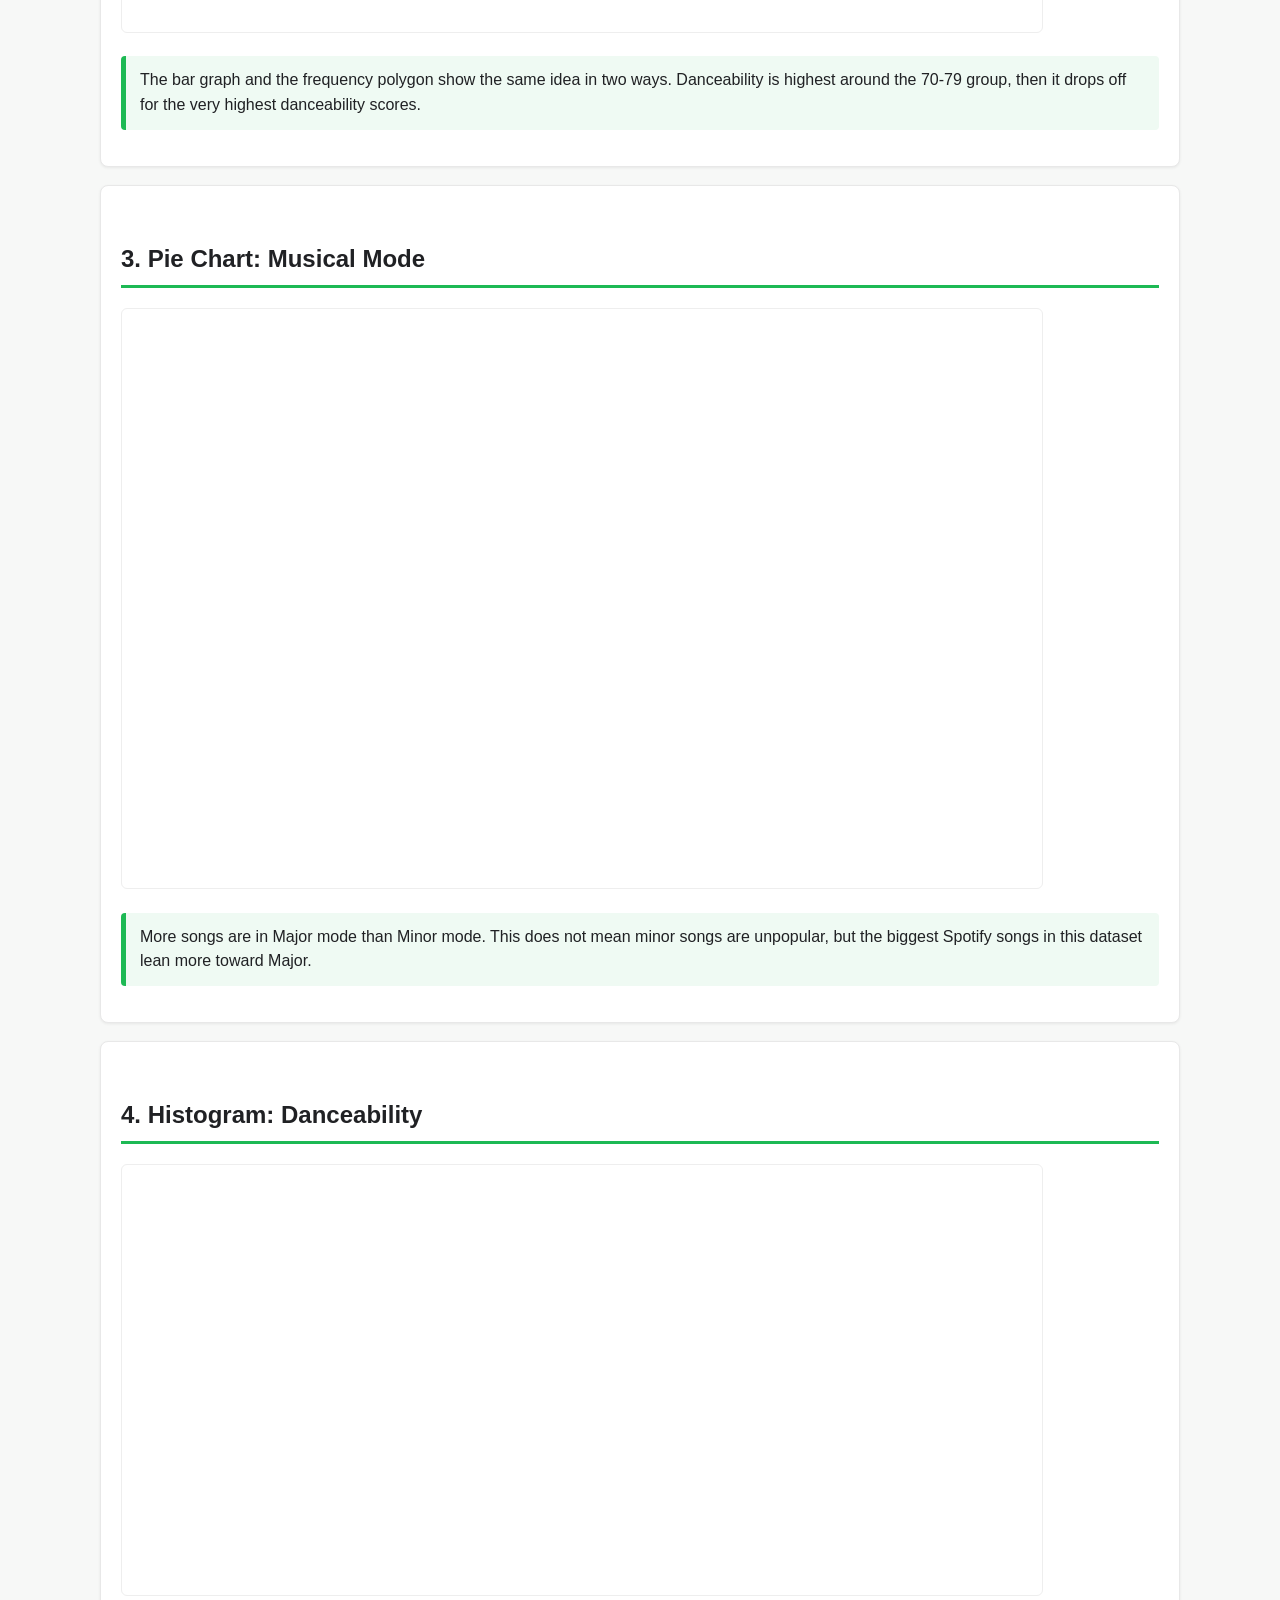
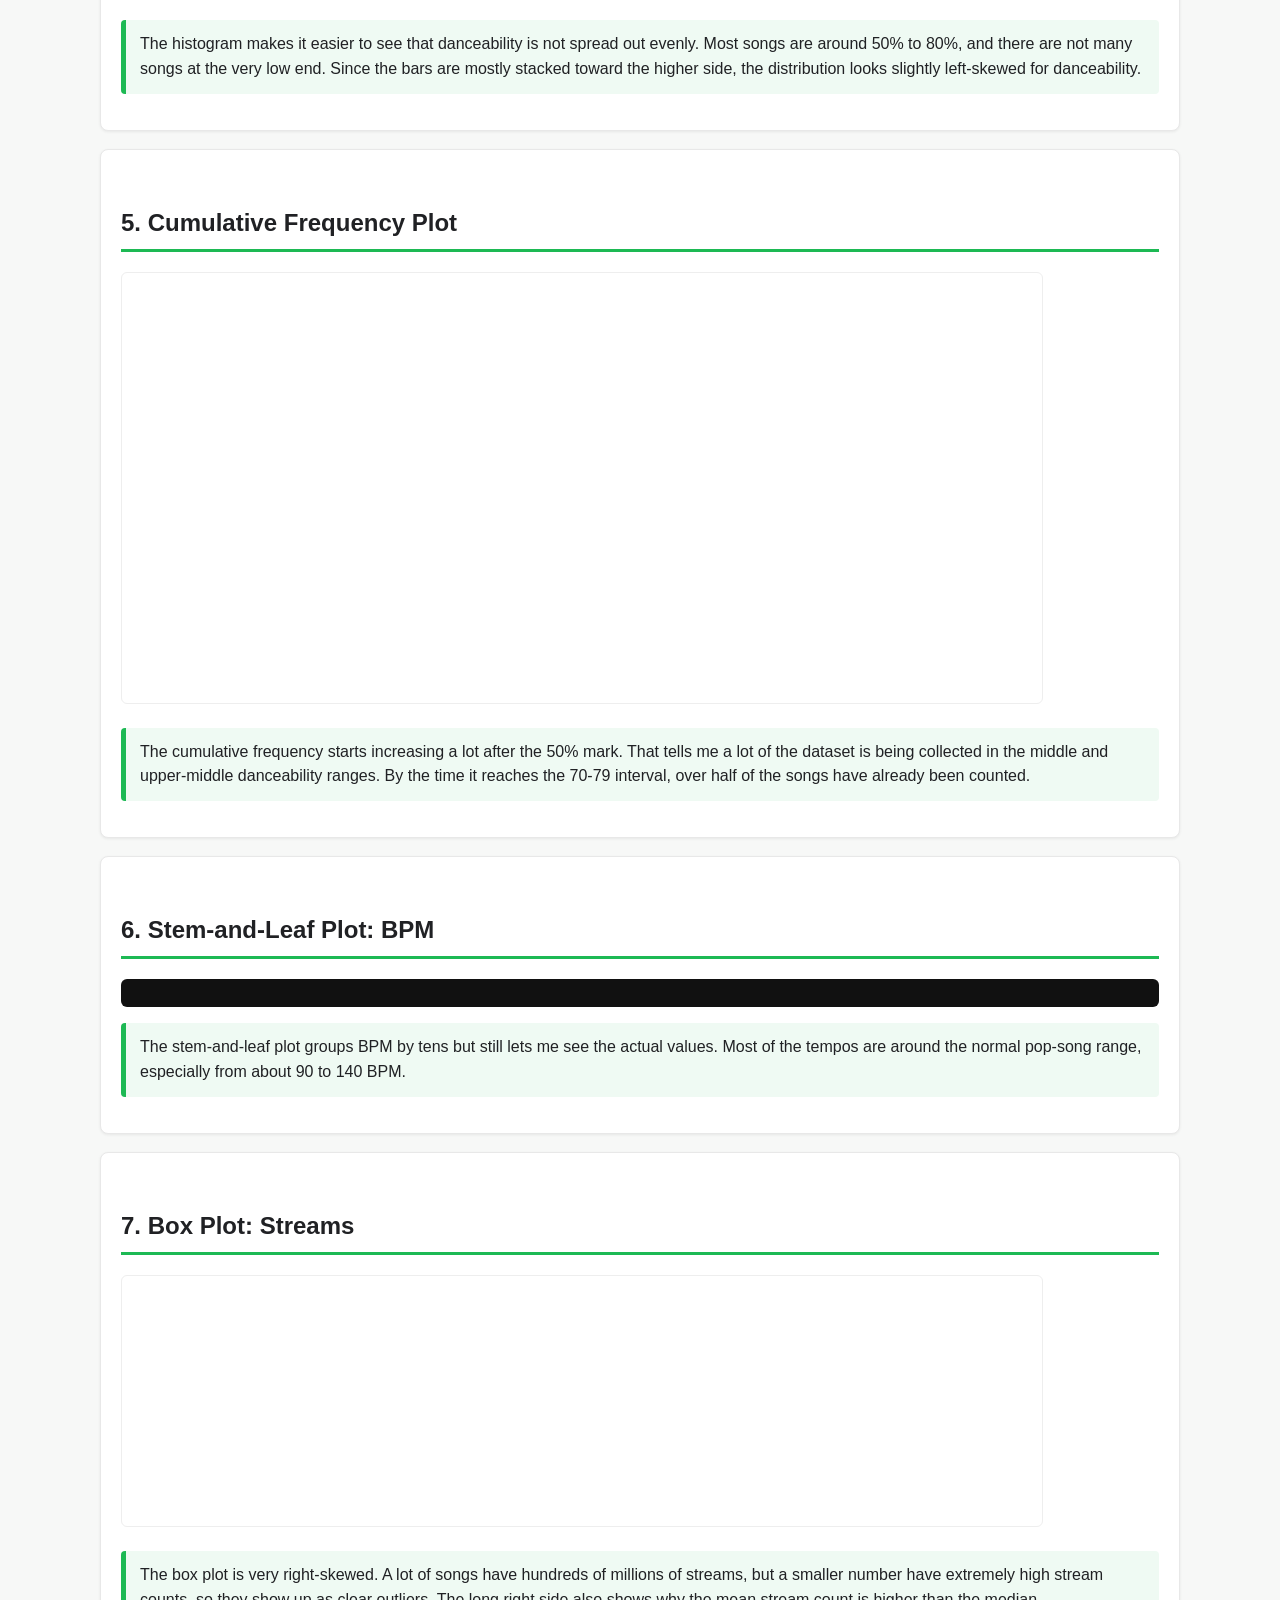
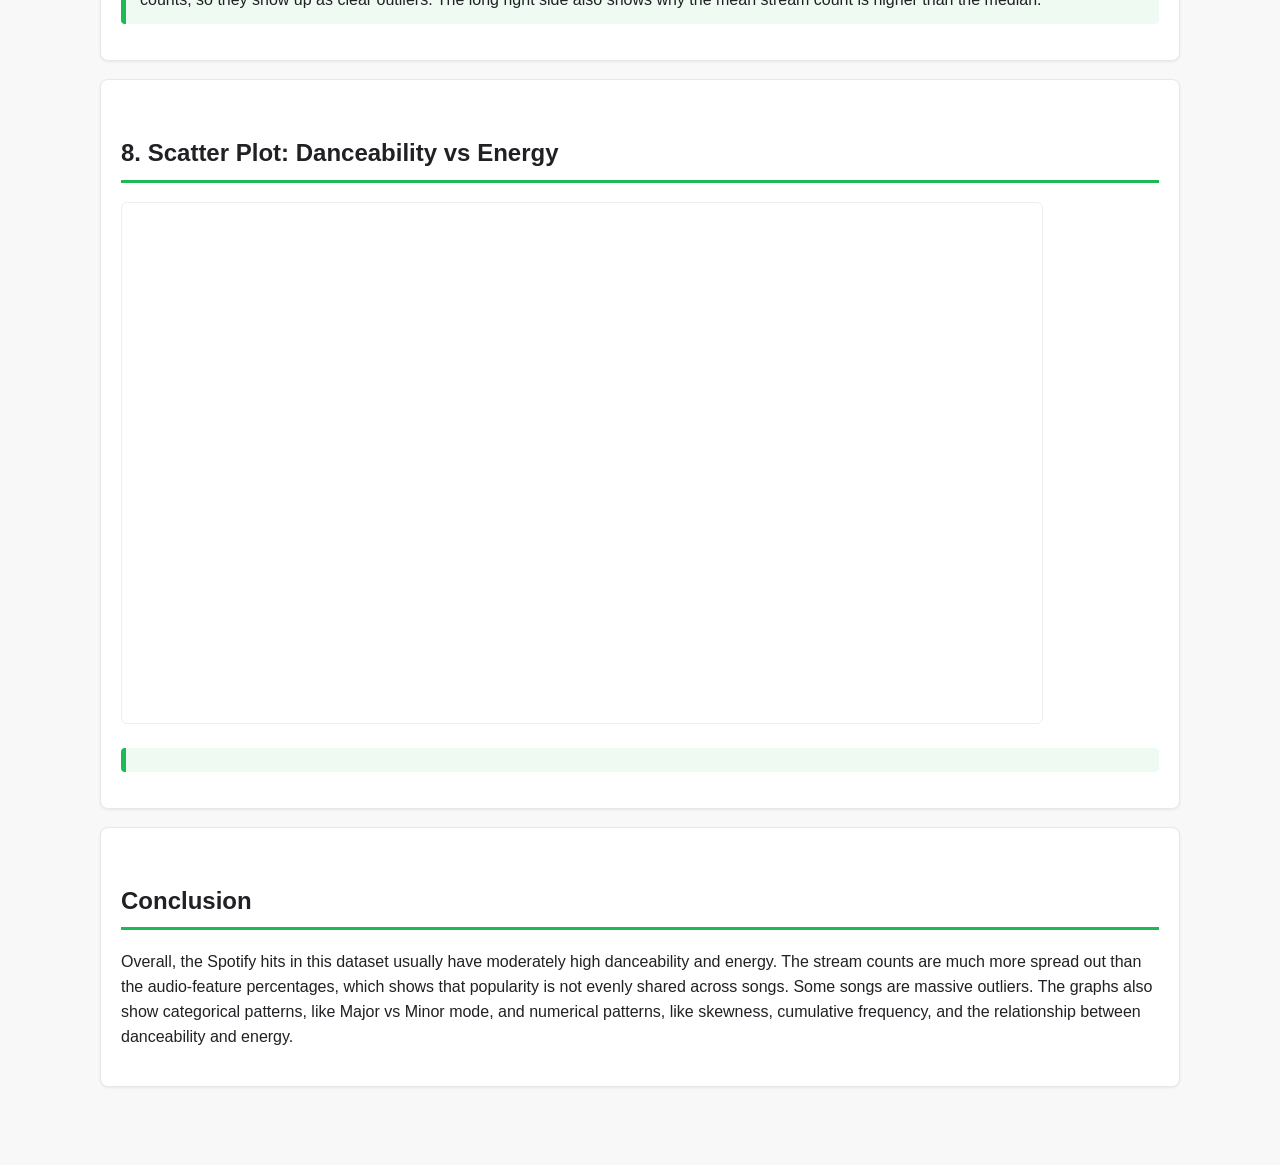
<file: stats-homework/report.html>
<!doctype html><html lang="en"><head><meta charset="utf-8"><meta name="viewport" content="width=device-width,initial-scale=1"><title>Spotify Statistics Homework Report</title><style>body{margin:0;font-family:Arial,Helvetica,sans-serif;background:#f7f8f7;color:#202124;line-height:1.55}header{background:#191414;color:white;padding:34px 20px}main,.wrap{max-width:1080px;margin:auto}main{padding:24px 18px 60px}h1{margin:0 0 8px;font-size:clamp(2rem,5vw,3.6rem)}h2{margin-top:34px;border-bottom:3px solid #1db954;padding-bottom:8px}section{background:white;border:1px solid #e8e8e8;border-radius:8px;padding:20px;margin:18px 0;box-shadow:0 1px 3px #0001}.note{background:#effaf3;border-left:5px solid #1db954;padding:12px 14px;border-radius:4px}.small{color:#666}table{width:100%;border-collapse:collapse;margin:12px 0}th,td{border:1px solid #ddd;padding:8px;text-align:right}th:first-child,td:first-child{text-align:left}th{background:#f0f2f0}svg,canvas{width:100%;max-width:920px;background:white;border:1px solid #eee;border-radius:6px}pre{background:#111;color:#f5f5f5;overflow:auto;padding:14px;border-radius:6px;font-size:.9rem}.loading{font-weight:bold;color:#1db954}</style></head><body><header><div class="wrap"><h1>Spotify Statistics Homework Report</h1><p>For this homework, I used Spotify most-streamed songs data and focused on the required statistics graphs. I kept the analysis a little more like me explaining what I noticed.</p></div></header><main><p id="status" class="loading">Loading Spotify data...</p><section><h2>Dataset and Setup</h2><p>The dataset has popular Spotify tracks and information like stream count, tempo, danceability, energy, valence, release year, and musical mode. The original file has <b id="rows">953</b> rows. One value in <code>streams</code> does not cleanly convert into a number, so stream calculations use only valid stream rows.</p></section><section><h2>Descriptive Statistics</h2><div id="summary"></div><p class="note">I used sample standard deviation for the spread. The stream counts and playlist counts have really big spreads, which makes sense because a few songs are huge hits while many others are still popular but not at the same level. The median is also lower than the mean for streams, which is another clue that the data is pulled upward by a few very large values.</p></section><section><h2>1. Frequency Table: Danceability</h2><div id="freq"></div><p class="note">Most songs fall in the middle-to-high danceability ranges. So, in this sample, the most-streamed songs usually are not low-danceability songs. They tend to be songs people could at least somewhat dance to.</p></section><section><h2>2. Frequency Polygon / Bar Graph</h2><svg id="bar" viewBox="0 0 920 430"></svg><p class="note">The bar graph and the frequency polygon show the same idea in two ways. Danceability is highest around the 70-79 group, then it drops off for the very highest danceability scores.</p></section><section><h2>3. Pie Chart: Musical Mode</h2><svg id="pie" viewBox="0 0 620 390"></svg><p class="note">More songs are in Major mode than Minor mode. This does not mean minor songs are unpopular, but the biggest Spotify songs in this dataset lean more toward Major.</p></section><section><h2>4. Histogram: Danceability</h2><svg id="hist" viewBox="0 0 920 430"></svg><p class="note">The histogram makes it easier to see that danceability is not spread out evenly. Most songs are around 50% to 80%, and there are not many songs at the very low end. Since the bars are mostly stacked toward the higher side, the distribution looks slightly left-skewed for danceability.</p></section><section><h2>5. Cumulative Frequency Plot</h2><svg id="ogive" viewBox="0 0 920 430"></svg><p class="note">The cumulative frequency starts increasing a lot after the 50% mark. That tells me a lot of the dataset is being collected in the middle and upper-middle danceability ranges. By the time it reaches the 70-79 interval, over half of the songs have already been counted.</p></section><section><h2>6. Stem-and-Leaf Plot: BPM</h2><pre id="stem"></pre><p class="note">The stem-and-leaf plot groups BPM by tens but still lets me see the actual values. Most of the tempos are around the normal pop-song range, especially from about 90 to 140 BPM.</p></section><section><h2>7. Box Plot: Streams</h2><svg id="box" viewBox="0 0 920 250"></svg><p class="note">The box plot is very right-skewed. A lot of songs have hundreds of millions of streams, but a smaller number have extremely high stream counts, so they show up as clear outliers. The long right side also shows why the mean stream count is higher than the median.</p></section><section><h2>8. Scatter Plot: Danceability vs Energy</h2><canvas id="scatter" width="920" height="520"></canvas><p id="corr" class="note"></p></section><section><h2>Conclusion</h2><p>Overall, the Spotify hits in this dataset usually have moderately high danceability and energy. The stream counts are much more spread out than the audio-feature percentages, which shows that popularity is not evenly shared across songs. Some songs are massive outliers. The graphs also show categorical patterns, like Major vs Minor mode, and numerical patterns, like skewness, cumulative frequency, and the relationship between danceability and energy.</p></section></main><script>const CSV='https://raw.githubusercontent.com/3nboyd/SpotiAnalyst/main/moststreamedsongs.csv',G='#1db954',B='#191414',L='#ddd';function csv(t){let R=[],r=[],c='',q=0;for(let i=0;i<t.length;i++){let x=t[i],n=t[i+1];if(x=='"'&&q&&n=='"'){c+='"';i++}else if(x=='"')q=!q;else if(x==','&&!q){r.push(c);c=''}else if((x=='\n'||x=='\r')&&!q){if(x=='\r'&&n=='\n')i++;r.push(c);if(r.some(v=>v!==''))R.push(r);r=[];c=''}else c+=x}if(c||r.length){r.push(c);R.push(r)}let h=R.shift().map(x=>x.replace(/^\ufeff/,''));return R.map(a=>Object.fromEntries(h.map((k,i)=>[k,a[i]??''])))}function n(x){let v=+String(x).replace(/,/g,'');return isFinite(v)?v:NaN}function m(a){return a.reduce((s,v)=>s+v,0)/a.length}function sd(a){let x=m(a);return Math.sqrt(a.reduce((s,v)=>s+(v-x)**2,0)/(a.length-1))}function q(a,p){a=[...a].sort((x,y)=>x-y);let i=(a.length-1)*p,l=Math.floor(i),u=Math.ceil(i);return a[l]+(a[u]-a[l])*(i-l)}function f(x){return Number(x).toLocaleString(undefined,{maximumFractionDigits:2})}function tbl(h,R){return '<table><thead><tr>'+h.map(x=>`<th>${x}</th>`).join('')+'</tr></thead><tbody>'+R.map(r=>'<tr>'+r.map(x=>`<td>${x}</td>`).join('')+'</tr>').join('')+'</tbody></table>'}function axes(s,max,yLab){let w=920,h=430,l=70,r=24,t=30,b=58;for(let i=0;i<=5;i++){let y=h-b-(h-t-b)*i/5;s.innerHTML+=`<line x1="${l}" y1="${y}" x2="${w-r}" y2="${y}" stroke="${L}"/><text x="${l-10}" y="${y+4}" text-anchor="end" font-size="13">${Math.round(max*i/5)}</text>`}s.innerHTML+=`<line x1="${l}" y1="${t}" x2="${l}" y2="${h-b}" stroke="#333"/><line x1="${l}" y1="${h-b}" x2="${w-r}" y2="${h-b}" stroke="#333"/><text x="18" y="215" transform="rotate(-90 18 215)" text-anchor="middle" font-size="15">${yLab}</text>`;return{w,h,l,r,t,b}}function bars(id,lab,val,title,line){let s=document.getElementById(id);s.innerHTML='';let max=Math.max(...val)*1.15,c=axes(s,max,'Number of songs'),bw=(c.w-c.l-c.r)/val.length*.72,pts=[];s.innerHTML+=`<text x="460" y="22" text-anchor="middle" font-size="19" font-weight="bold">${title}</text>`;val.forEach((v,i)=>{let x=c.l+(c.w-c.l-c.r)*(i+.5)/val.length,y=c.h-c.b-(c.h-c.t-c.b)*v/max;pts.push([x,y]);s.innerHTML+=`<rect x="${x-bw/2}" y="${y}" width="${bw}" height="${c.h-c.b-y}" fill="${G}" opacity=".75" stroke="#147c39"/><text x="${x}" y="${c.h-c.b+25}" text-anchor="middle" font-size="13" transform="rotate(-30 ${x} ${c.h-c.b+25})">${lab[i]}</text>`});if(line)s.innerHTML+=`<polyline points="${pts.map(p=>p.join(',')).join(' ')}" fill="none" stroke="#111" stroke-width="4"/>`+pts.map(p=>`<circle cx="${p[0]}" cy="${p[1]}" r="6" fill="#111"/>`).join('')}function pie(M,mn){let s=document.getElementById('pie'),tot=M+mn,cx=210,cy=190,r=120,st=-Math.PI/2;s.innerHTML='<text x="310" y="24" text-anchor="middle" font-size="19" font-weight="bold">Major vs Minor Songs</text>';[['Major',M,G],['Minor',mn,B]].forEach(a=>{let [name,val,col]=a,ang=2*Math.PI*val/tot,en=st+ang,lg=ang>Math.PI?1:0,x1=cx+r*Math.cos(st),y1=cy+r*Math.sin(st),x2=cx+r*Math.cos(en),y2=cy+r*Math.sin(en);s.innerHTML+=`<path d="M${cx},${cy} L${x1},${y1} A${r},${r} 0 ${lg} 1 ${x2},${y2} Z" fill="${col}"/>`;let mid=(st+en)/2;s.innerHTML+=`<text x="${cx+(r+42)*Math.cos(mid)}" y="${cy+(r+42)*Math.sin(mid)}" text-anchor="middle" font-size="15">${name}: ${(val/tot*100).toFixed(1)}%</text>`;st=en});s.innerHTML+=`<rect x="430" y="150" width="18" height="18" fill="${G}"/><text x="456" y="164">Major (${M})</text><rect x="430" y="185" width="18" height="18" fill="${B}"/><text x="456" y="199">Minor (${mn})</text>`}function ogive(lab,cum){let s=document.getElementById('ogive');s.innerHTML='';let c=axes(s,Math.max(...cum)*1.05,'Cumulative songs'),pts=cum.map((v,i)=>[c.l+(c.w-c.l-c.r)*(i+.5)/cum.length,c.h-c.b-(c.h-c.t-c.b)*v/(Math.max(...cum)*1.05)]);s.innerHTML+=`<text x="460" y="22" text-anchor="middle" font-size="19" font-weight="bold">Cumulative Frequency for Danceability</text><polyline points="${pts.map(p=>p.join(',')).join(' ')}" fill="none" stroke="${G}" stroke-width="4"/>`+pts.map((p,i)=>`<circle cx="${p[0]}" cy="${p[1]}" r="5" fill="${G}"/><text x="${p[0]}" y="397" text-anchor="middle" font-size="13">${lab[i]}</text>`).join('')}function stem(v){let g={};v.sort((a,b)=>a-b).forEach(x=>{let s=Math.floor(x/10);(g[s]??=[]).push(x%10)});return 'Stem | Leaves\nEach stem is tens of BPM and each leaf is ones of BPM.\n--------------------------------------------------------\n'+Object.keys(g).map(s=>`${String(s).padStart(4)} | ${g[s].join(' ')}`).join('\n')}function box(v){v=v.filter(isFinite).sort((a,b)=>a-b);let min=v[0],max=v[v.length-1],q1=q(v,.25),med=q(v,.5),q3=q(v,.75),s=document.getElementById('box'),y=125,l=80,r=40,w=920,sc=x=>l+(x-min)/(max-min)*(w-l-r);s.innerHTML=`<text x="460" y="26" text-anchor="middle" font-size="19" font-weight="bold">Box Plot of Streams (Millions)</text><line x1="${sc(min)}" y1="${y}" x2="${sc(max)}" y2="${y}" stroke="#333"/><rect x="${sc(q1)}" y="${y-35}" width="${sc(q3)-sc(q1)}" height="70" fill="${G}" opacity=".75" stroke="#147c39"/><line x1="${sc(med)}" y1="${y-40}" x2="${sc(med)}" y2="${y+40}" stroke="#111" stroke-width="3"/><text x="80" y="215">min ${f(min)}</text><text x="270" y="215">Q1 ${f(q1)}</text><text x="430" y="215">median ${f(med)}</text><text x="585" y="215">Q3 ${f(q3)}</text><text x="760" y="215">max ${f(max)}</text>`}function scatter(R,corr){let C=document.getElementById('scatter'),x=C.getContext('2d'),w=C.width,h=C.height,l=70,b=55,t=30,r=25;x.fillStyle='white';x.fillRect(0,0,w,h);x.strokeStyle=L;x.fillStyle='#333';x.font='14px Arial';for(let i=0;i<=5;i++){let yy=h-b-(h-t-b)*i/5,xx=l+(w-l-r)*i/5;x.beginPath();x.moveTo(l,yy);x.lineTo(w-r,yy);x.stroke();x.fillText(i*20,l-35,yy+4);x.fillText(i*20,xx-8,h-b+24)}x.strokeStyle='#333';x.beginPath();x.moveTo(l,t);x.lineTo(l,h-b);x.lineTo(w-r,h-b);x.stroke();x.font='20px Arial';x.fillText('Danceability vs Energy',345,24);R.forEach(d=>{let xx=l+(w-l-r)*d.d/100,yy=h-b-(h-t-b)*d.e/100;x.fillStyle=d.mode==='Major'?G:B;x.globalAlpha=.62;x.beginPath();x.arc(xx,yy,4,0,7);x.fill()});x.globalAlpha=1;x.font='15px Arial';x.fillStyle='#333';x.fillText('Danceability (%)',405,h-12);x.save();x.translate(20,305);x.rotate(-Math.PI/2);x.fillText('Energy (%)',0,0);x.restore();document.getElementById('corr').textContent=`The Pearson correlation is ${corr.toFixed(3)}. That is positive, but it is not super strong. So more danceable songs do tend to be a little more energetic, but danceability definitely does not explain everything about a song's energy. There is still a lot of scatter around the plot, which means other song features probably matter too.`}fetch(CSV).then(r=>r.text()).then(t=>{let R=csv(t).map(r=>({s:n(r.streams),b:n(r.bpm),d:n(r['danceability_%']),e:n(r['energy_%']),v:n(r['valence_%']),y:n(r.released_year),a:n(r.artist_count),p:n(r.in_spotify_playlists),mode:r.mode}));document.getElementById('status').remove();document.getElementById('rows').textContent=R.length;let V=[['streams_millions',R.map(r=>r.s/1e6).filter(isFinite)],['bpm',R.map(r=>r.b).filter(isFinite)],['danceability_%',R.map(r=>r.d).filter(isFinite)],['energy_%',R.map(r=>r.e).filter(isFinite)],['valence_%',R.map(r=>r.v).filter(isFinite)],['released_year',R.map(r=>r.y).filter(isFinite)],['artist_count',R.map(r=>r.a).filter(isFinite)],['in_spotify_playlists',R.map(r=>r.p).filter(isFinite)]];document.getElementById('summary').innerHTML=tbl(['Variable','Count','Mean','Sample SD','Min','Q1','Median','Q3','Max'],V.map(([name,a])=>[name,a.length,f(m(a)),f(sd(a)),f(Math.min(...a)),f(q(a,.25)),f(q(a,.5)),f(q(a,.75)),f(Math.max(...a))]));let lab=['20-29','30-39','40-49','50-59','60-69','70-79','80-89','90-99'],fr=Array(8).fill(0);R.forEach(r=>{let i=Math.floor((r.d-20)/10);if(i>=0&&i<8)fr[i]++});let tot=fr.reduce((a,b)=>a+b,0),cu=0;document.getElementById('freq').innerHTML=tbl(['Danceability interval','Frequency','Relative frequency','Percent','Cumulative frequency','Cumulative percent'],lab.map((l,i)=>{cu+=fr[i];return[l,fr[i],(fr[i]/tot).toFixed(4),(fr[i]/tot*100).toFixed(2)+'%',cu,(cu/tot*100).toFixed(2)+'%']}));bars('bar',lab,fr,'Danceability Frequency Bar Graph with Frequency Polygon',true);pie(R.filter(r=>r.mode==='Major').length,R.filter(r=>r.mode==='Minor').length);bars('hist',lab,fr,'Histogram of Danceability',false);let c=0;ogive(lab,fr.map(v=>c+=v));document.getElementById('stem').textContent=stem(R.map(r=>r.b).filter(isFinite).map(Math.round));box(R.map(r=>r.s/1e6));let P=R.filter(r=>isFinite(r.d)&&isFinite(r.e)),mx=m(P.map(r=>r.d)),my=m(P.map(r=>r.e)),corr=P.reduce((s,r)=>s+(r.d-mx)*(r.e-my),0)/Math.sqrt(P.reduce((s,r)=>s+(r.d-mx)**2,0)*P.reduce((s,r)=>s+(r.e-my)**2,0));scatter(P,corr)}).catch(e=>{document.getElementById('status').textContent='Could not load data: '+e.message})</script></body></html>
</file>
<file: styles.css>
/* Base reset and typography */
* {
    box-sizing: border-box;
    margin: 0;
    padding: 0;
}

body {
    font-family: "Segoe UI", Arial, sans-serif;
    background: #121212;
    color: #e5e5e5;
    line-height: 1.6;
}

a {
    color: #1DB954;
    text-decoration: none;
}

img {
    display: block;
    max-width: 100%;
    height: auto;
    border-radius: 6px;
}

main {
    max-width: 1100px;
    margin: 0 auto;
    padding: 2rem 1.5rem 4rem;
}

h1, h2, h3 {
    font-weight: 700;
    color: #fff;
}

h2 {
    margin-bottom: 1rem;
    border-bottom: 2px solid #1DB954;
    padding-bottom: 0.5rem;
}

p {
    margin-top: 0.75rem;
}

/* Header and navigation */
header {
    background: linear-gradient(135deg, #1DB954 0%, #121212 45%, #0a0a0a 100%);
    padding-bottom: 2.5rem;
}

nav {
    position: sticky;
    top: 0;
    z-index: 10;
    display: flex;
    align-items: center;
    justify-content: space-between;
    padding: 1rem 1.5rem;
    background: rgba(0, 0, 0, 0.8);
    backdrop-filter: blur(6px);
    border-bottom: 1px solid rgba(255, 255, 255, 0.08);
}

nav .logo {
    font-weight: 800;
    letter-spacing: 0.5px;
}

nav ul {
    list-style: none;
    display: flex;
    gap: 1rem;
}

nav a {
    color: #e5e5e5;
    padding: 0.35rem 0.55rem;
    border-radius: 4px;
    transition: color 0.2s ease, background 0.2s ease;
}

nav a:hover {
    color: #1DB954;
    background: rgba(29, 185, 84, 0.15);
}

nav a.active {
    border-bottom: 2px solid #1DB954;
    color: #1DB954;
}

/* Hero section */
.hero {
    padding: 3rem 1.5rem;
    max-width: 900px;
    margin: 0 auto;
    text-align: center;
}

.hero p {
    color: #d9d9d9;
    margin: 1rem 0 1.5rem;
}

.cta {
    display: inline-block;
    padding: 0.75rem 1.5rem;
    background: #1DB954;
    color: #0b0b0b;
    border-radius: 999px;
    font-weight: 700;
    transition: transform 0.2s ease, box-shadow 0.2s ease;
}

.cta:hover {
    transform: translateY(-2px);
    box-shadow: 0 8px 24px rgba(0, 0, 0, 0.35);
}

/* the Visualizations section */
.viz-card {
    background: #181818;
    border-radius: 10px;
    padding: 1.5rem;
    margin-bottom: 1.5rem;
    box-shadow: 0 10px 30px rgba(0, 0, 0, 0.35);
    border: 1px solid rgba(255, 255, 255, 0.05);
}

.viz-card h3 {
    margin-bottom: 0.75rem;
}

.viz-card p {
    color: #cccccc;
}

.controls {
    display: flex;
    flex-direction: column;
    gap: 1rem;
}

/* Footer */
footer {
    background: #0f0f0f;
    padding: 2rem 1.5rem 3rem;
    text-align: center;
    border-top: 1px solid rgba(255, 255, 255, 0.08);
}

.back-to-top {
    display: inline-block;
    margin-top: 1rem;
    padding: 0.5rem 1rem;
    border: 1px solid #1DB954;
    border-radius: 6px;
    color: #1DB954;
}

.back-to-top:hover {
    background: rgba(29, 185, 84, 0.15);
}

/* Media query for smaller screens */
@media (max-width: 768px) {
    nav {
        flex-direction: column;
        align-items: flex-start;
        gap: 0.75rem;
    }

    nav ul {
        flex-wrap: wrap;
        gap: 0.5rem;
    }

    .hero {
        text-align: left;
    }
}
</file>
